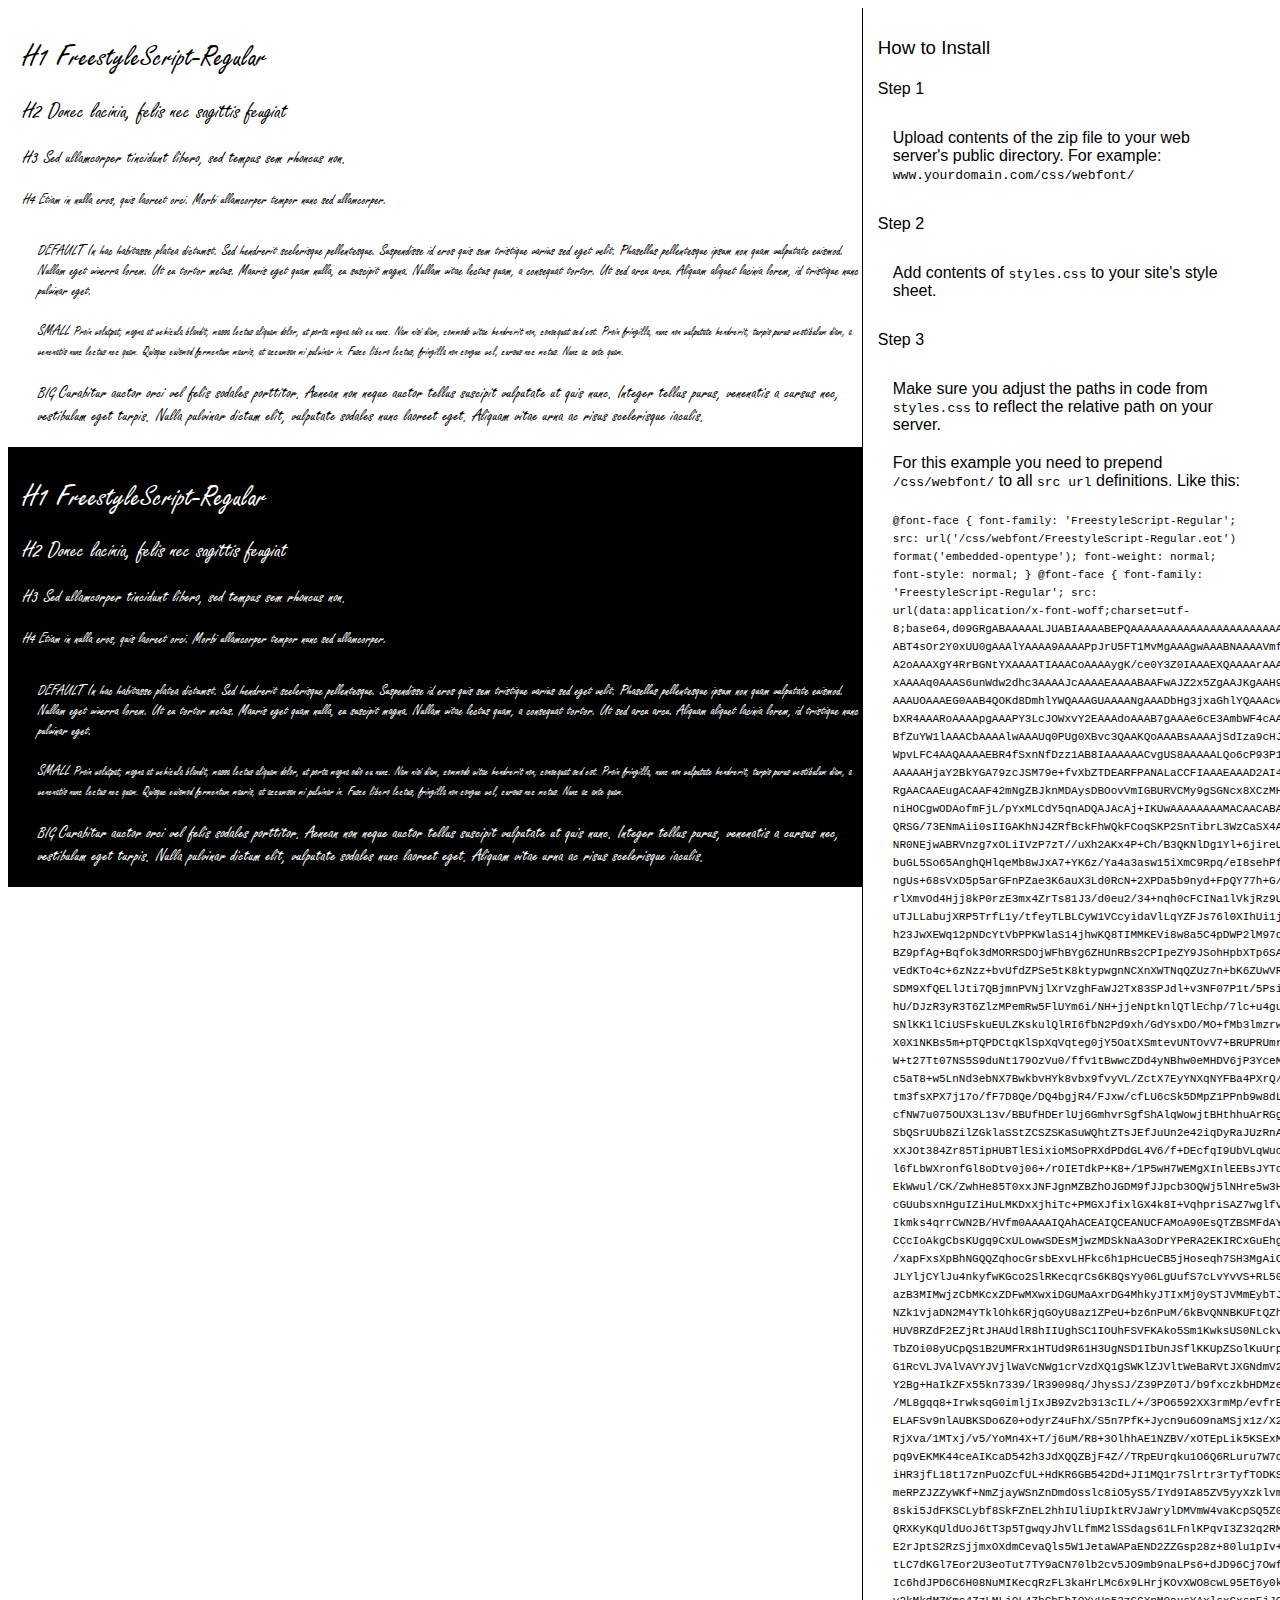
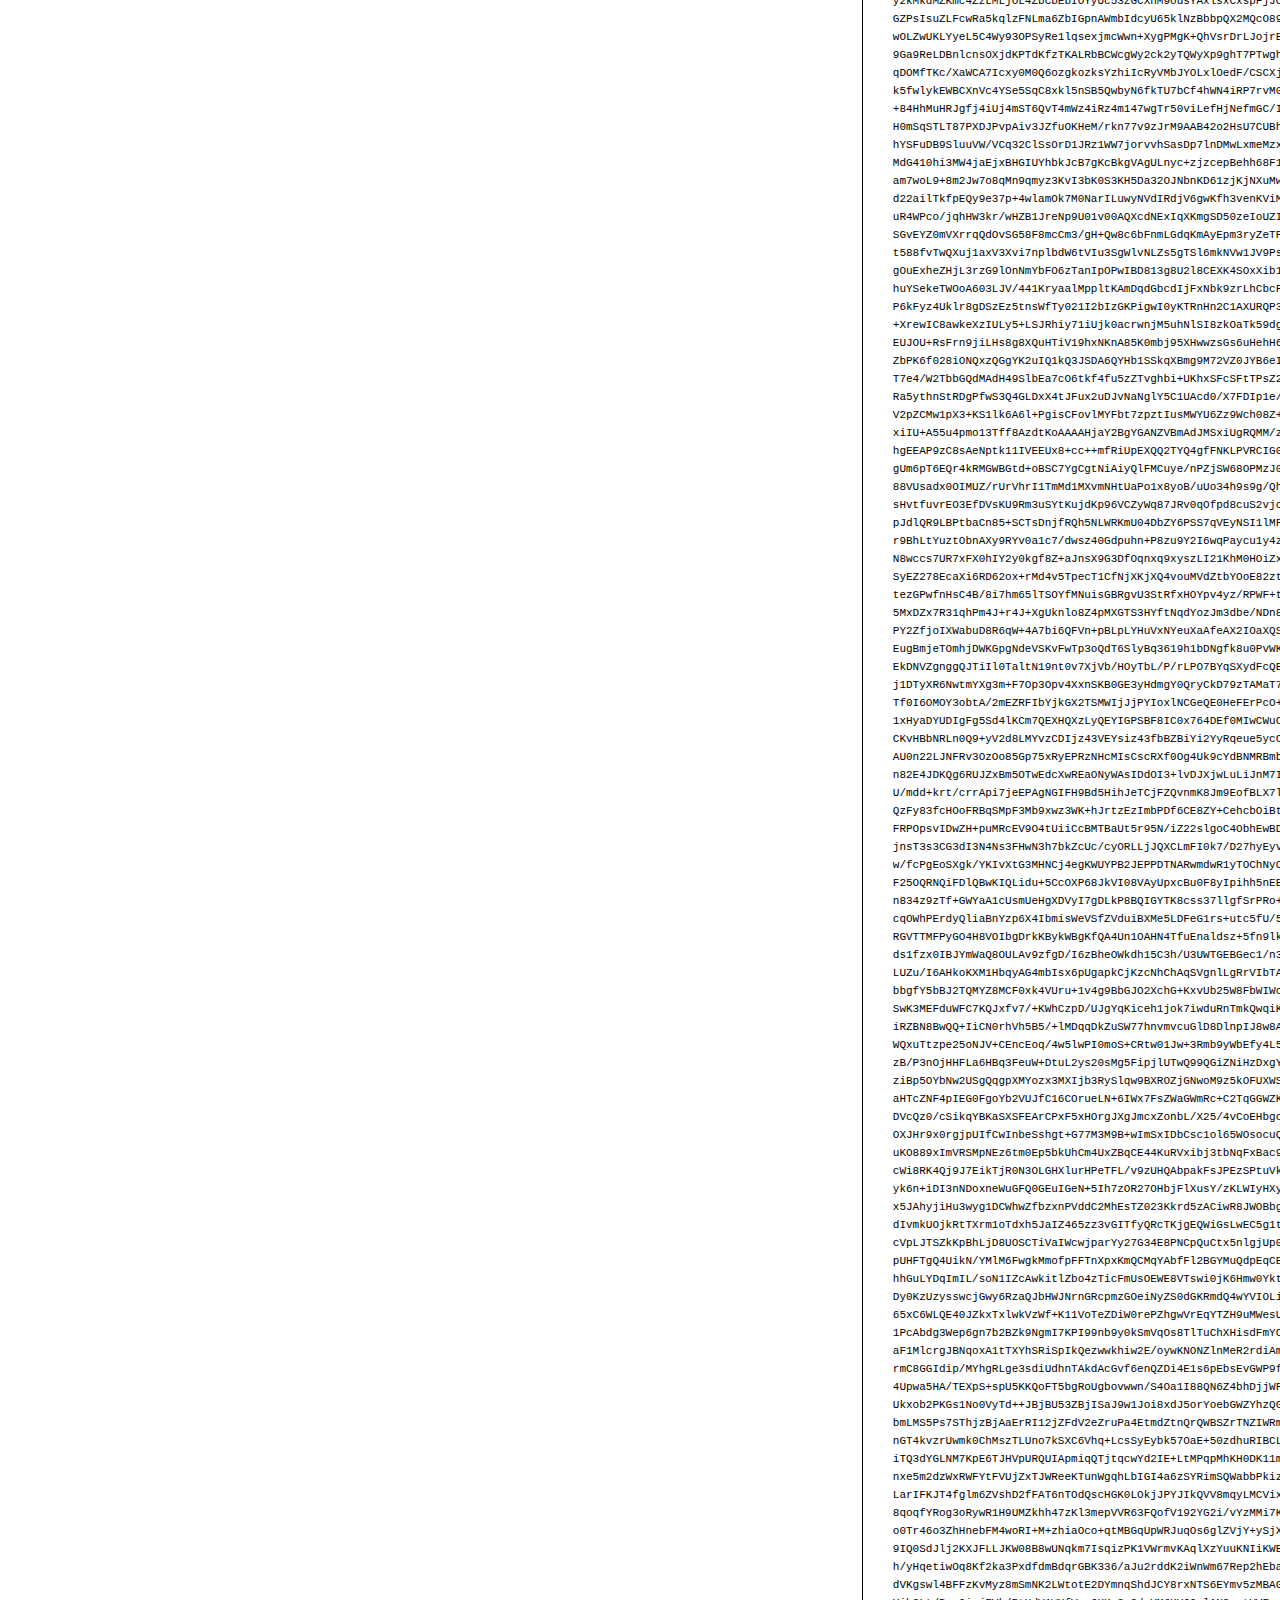
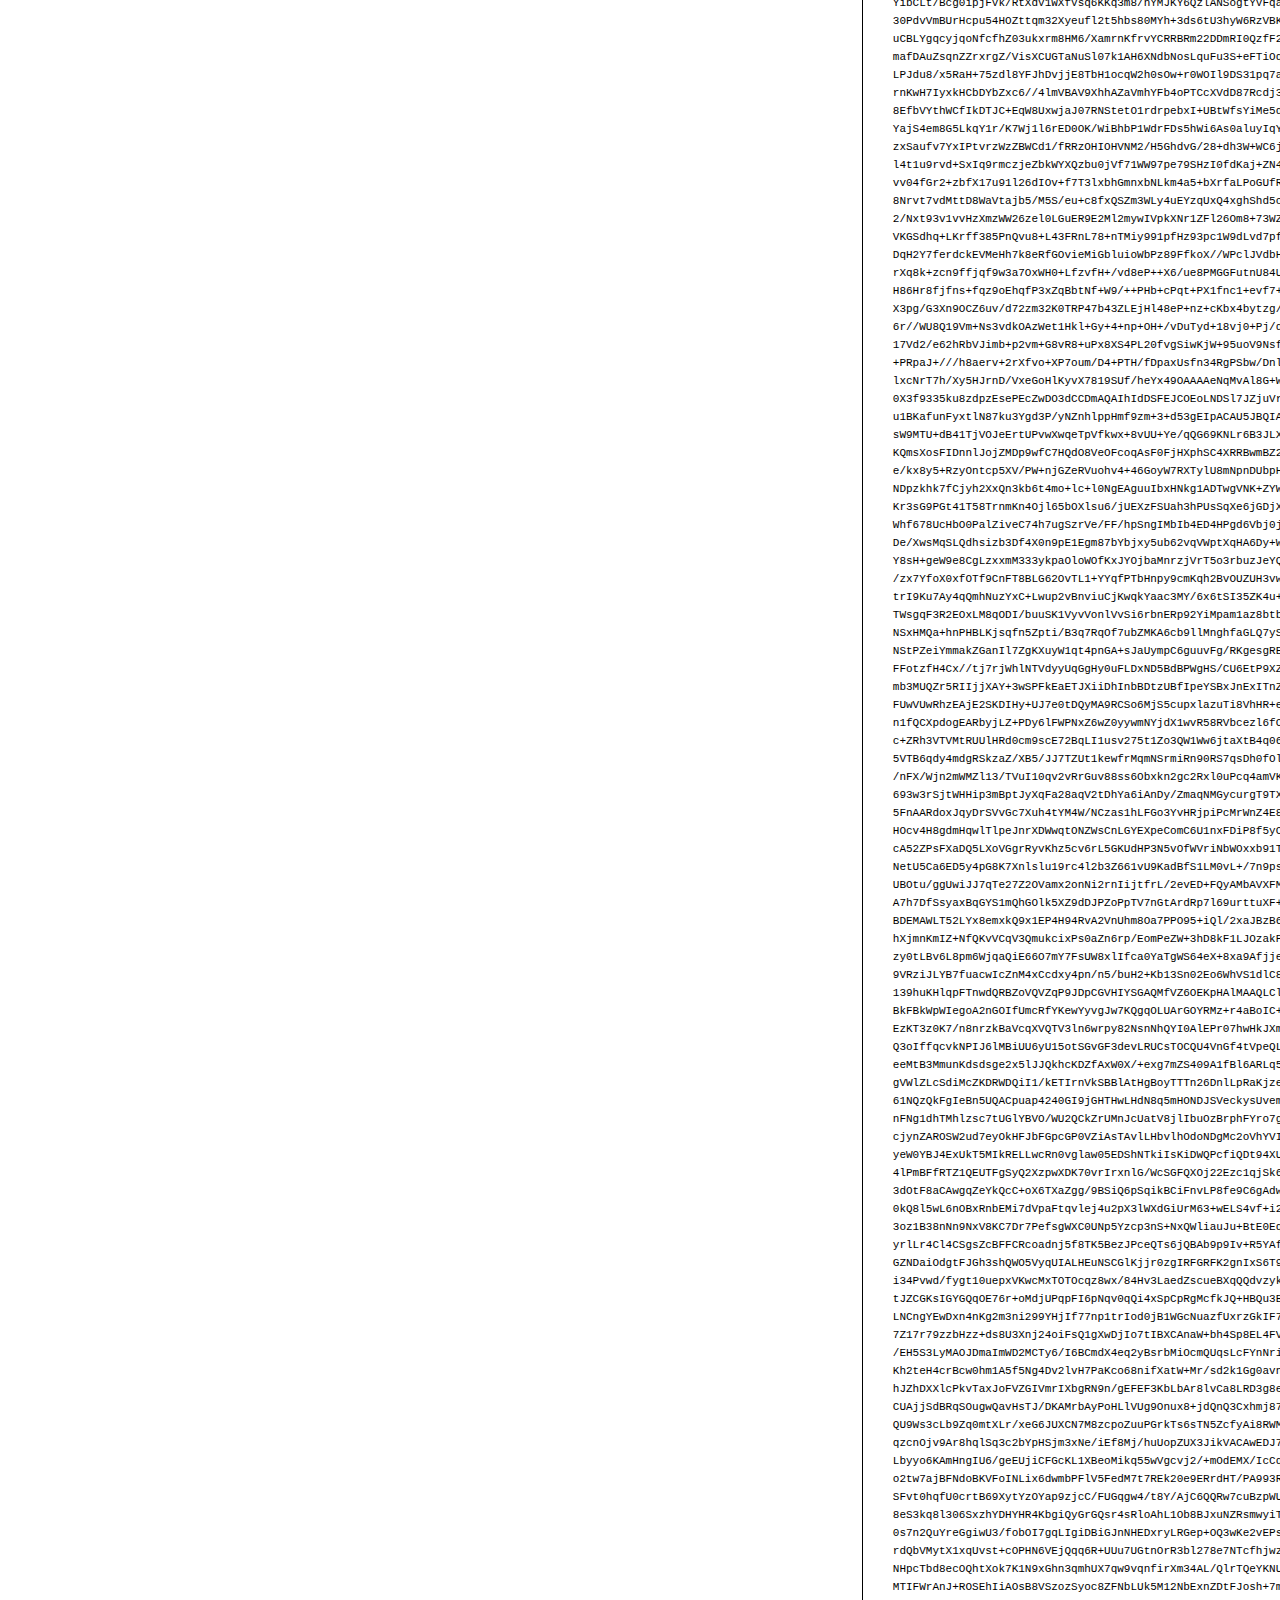
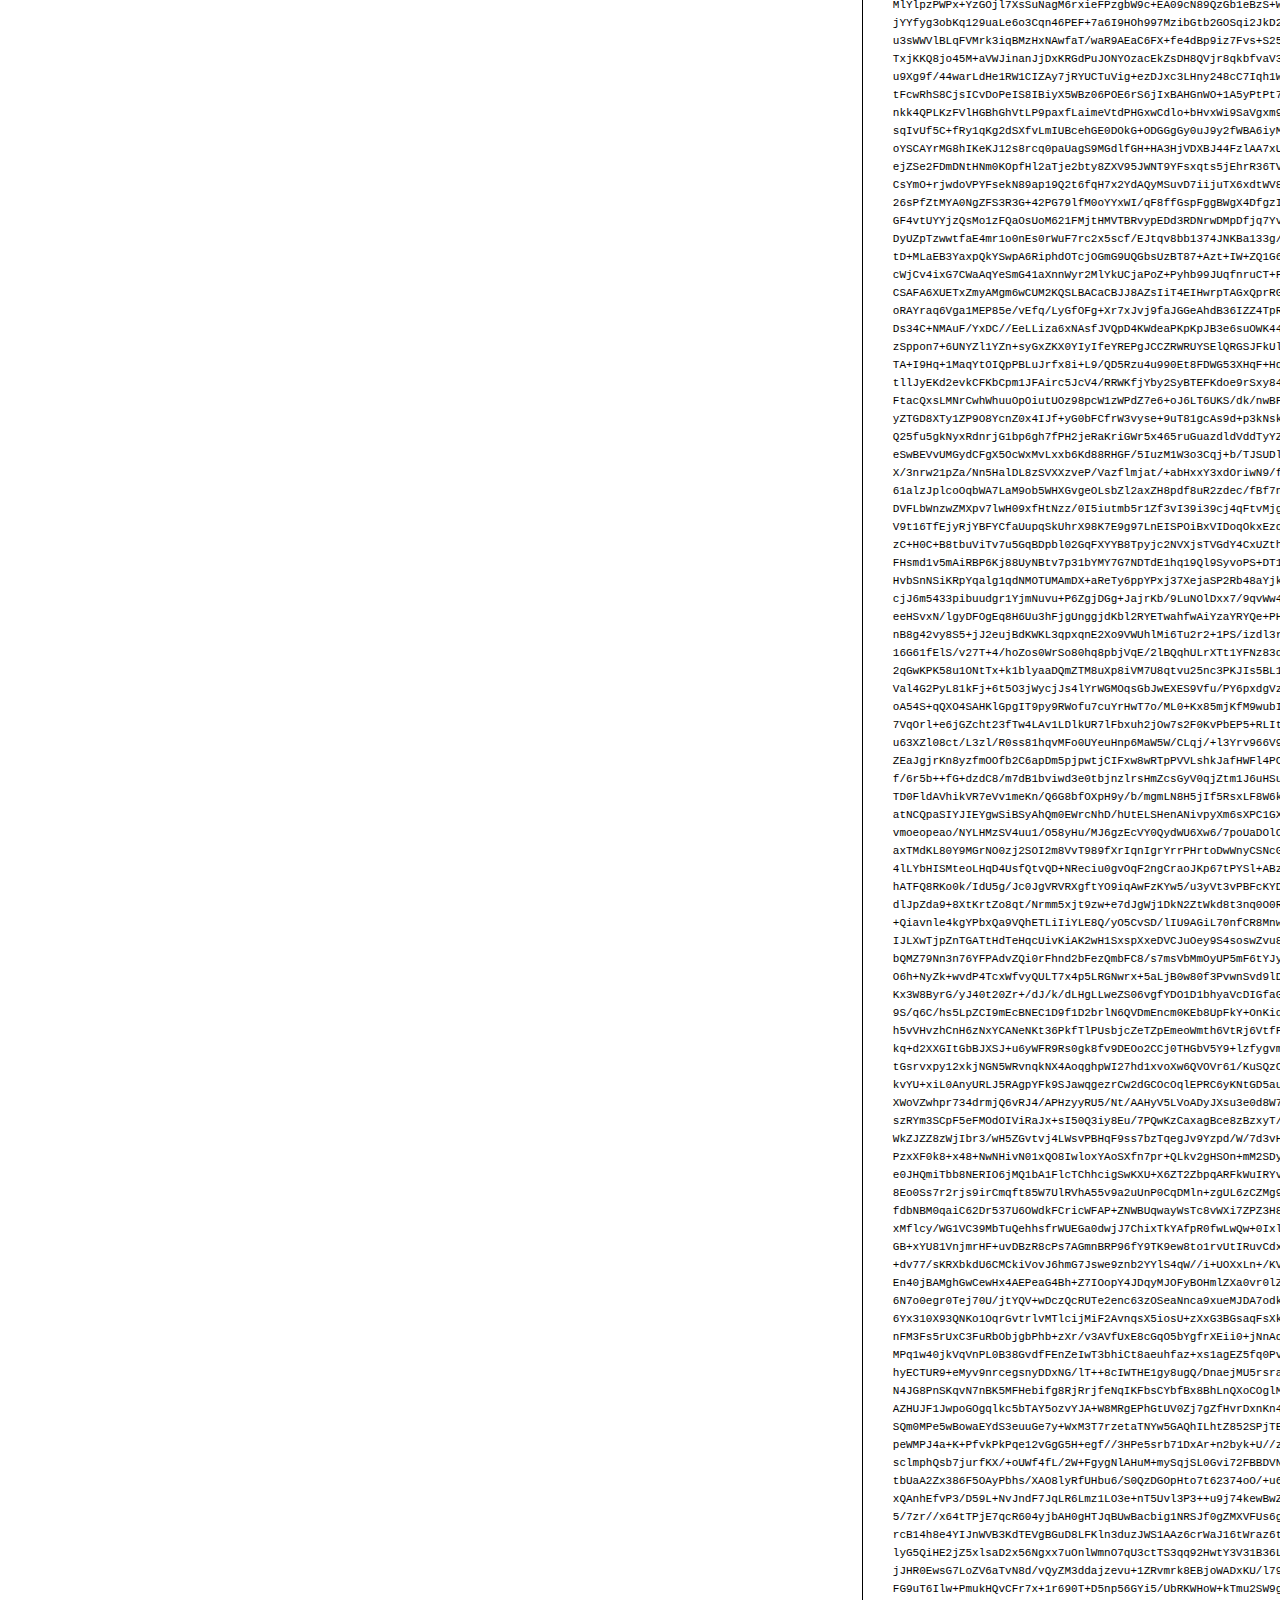
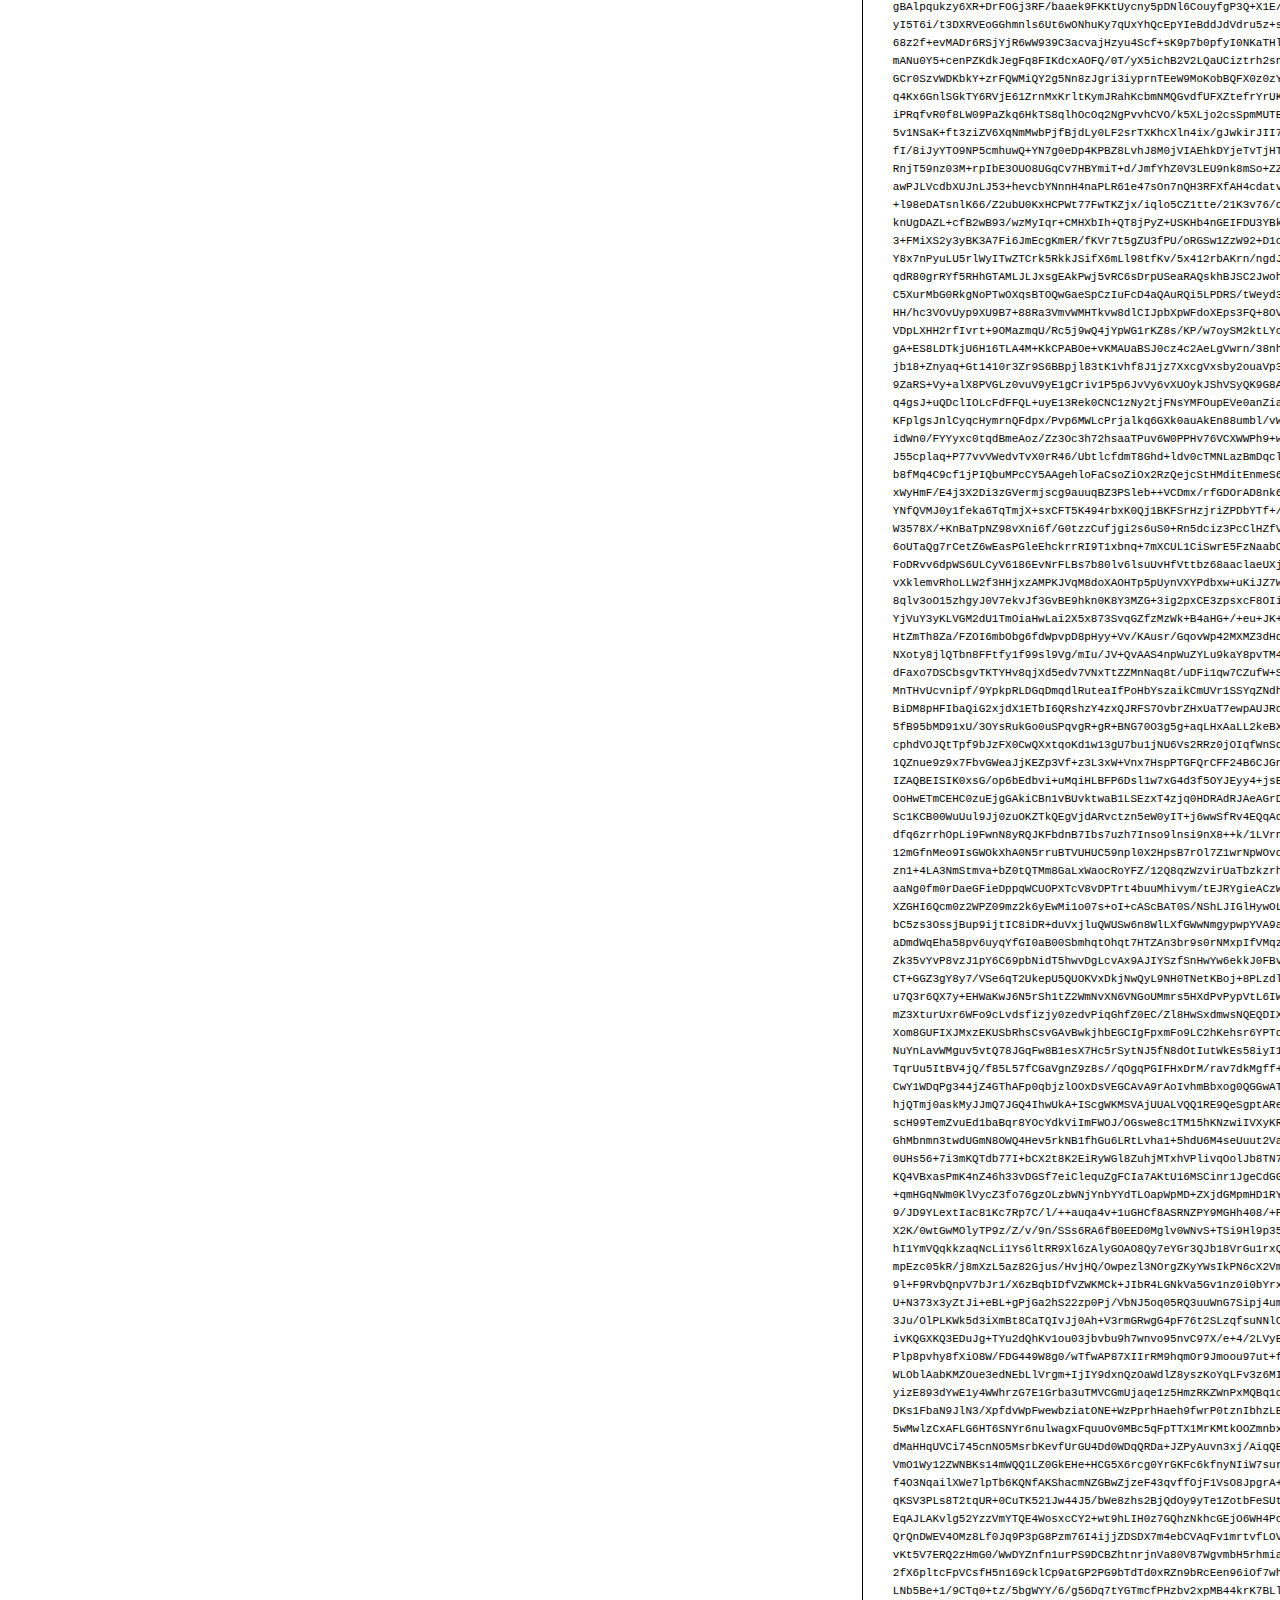
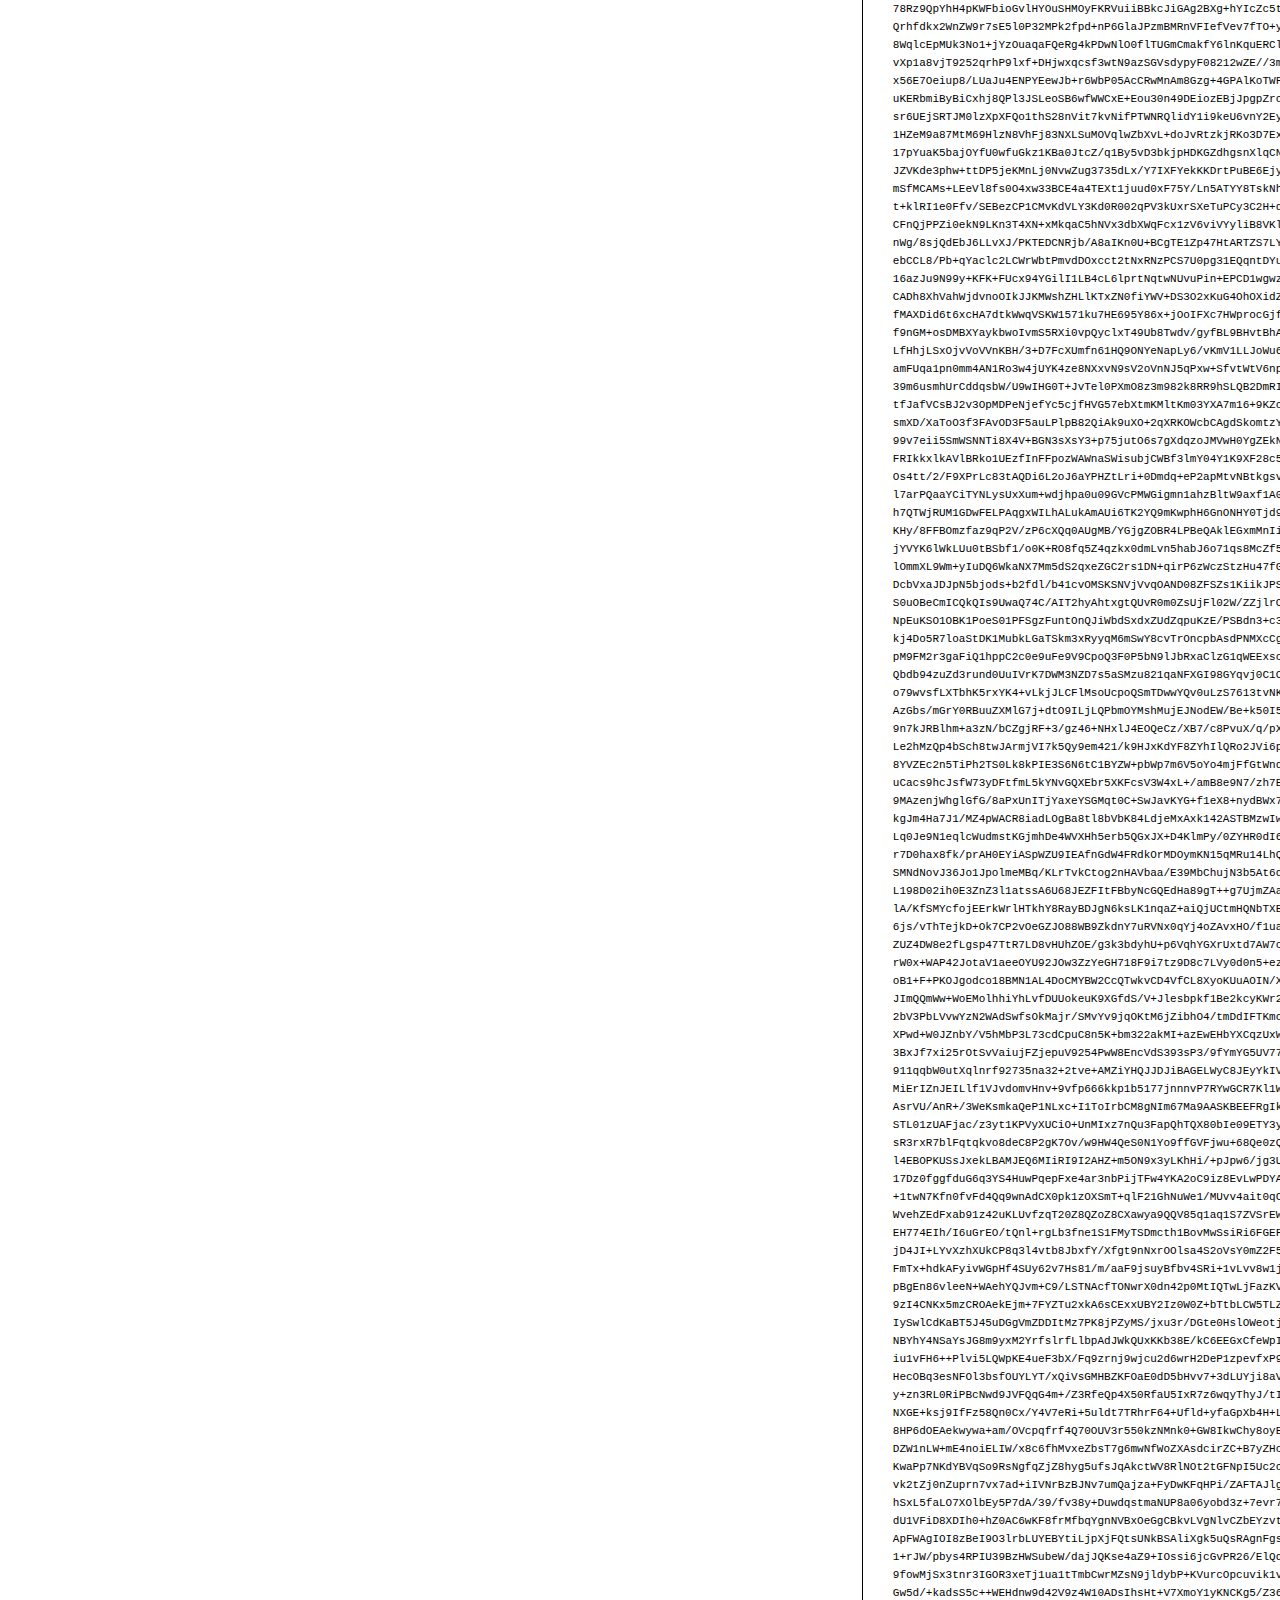
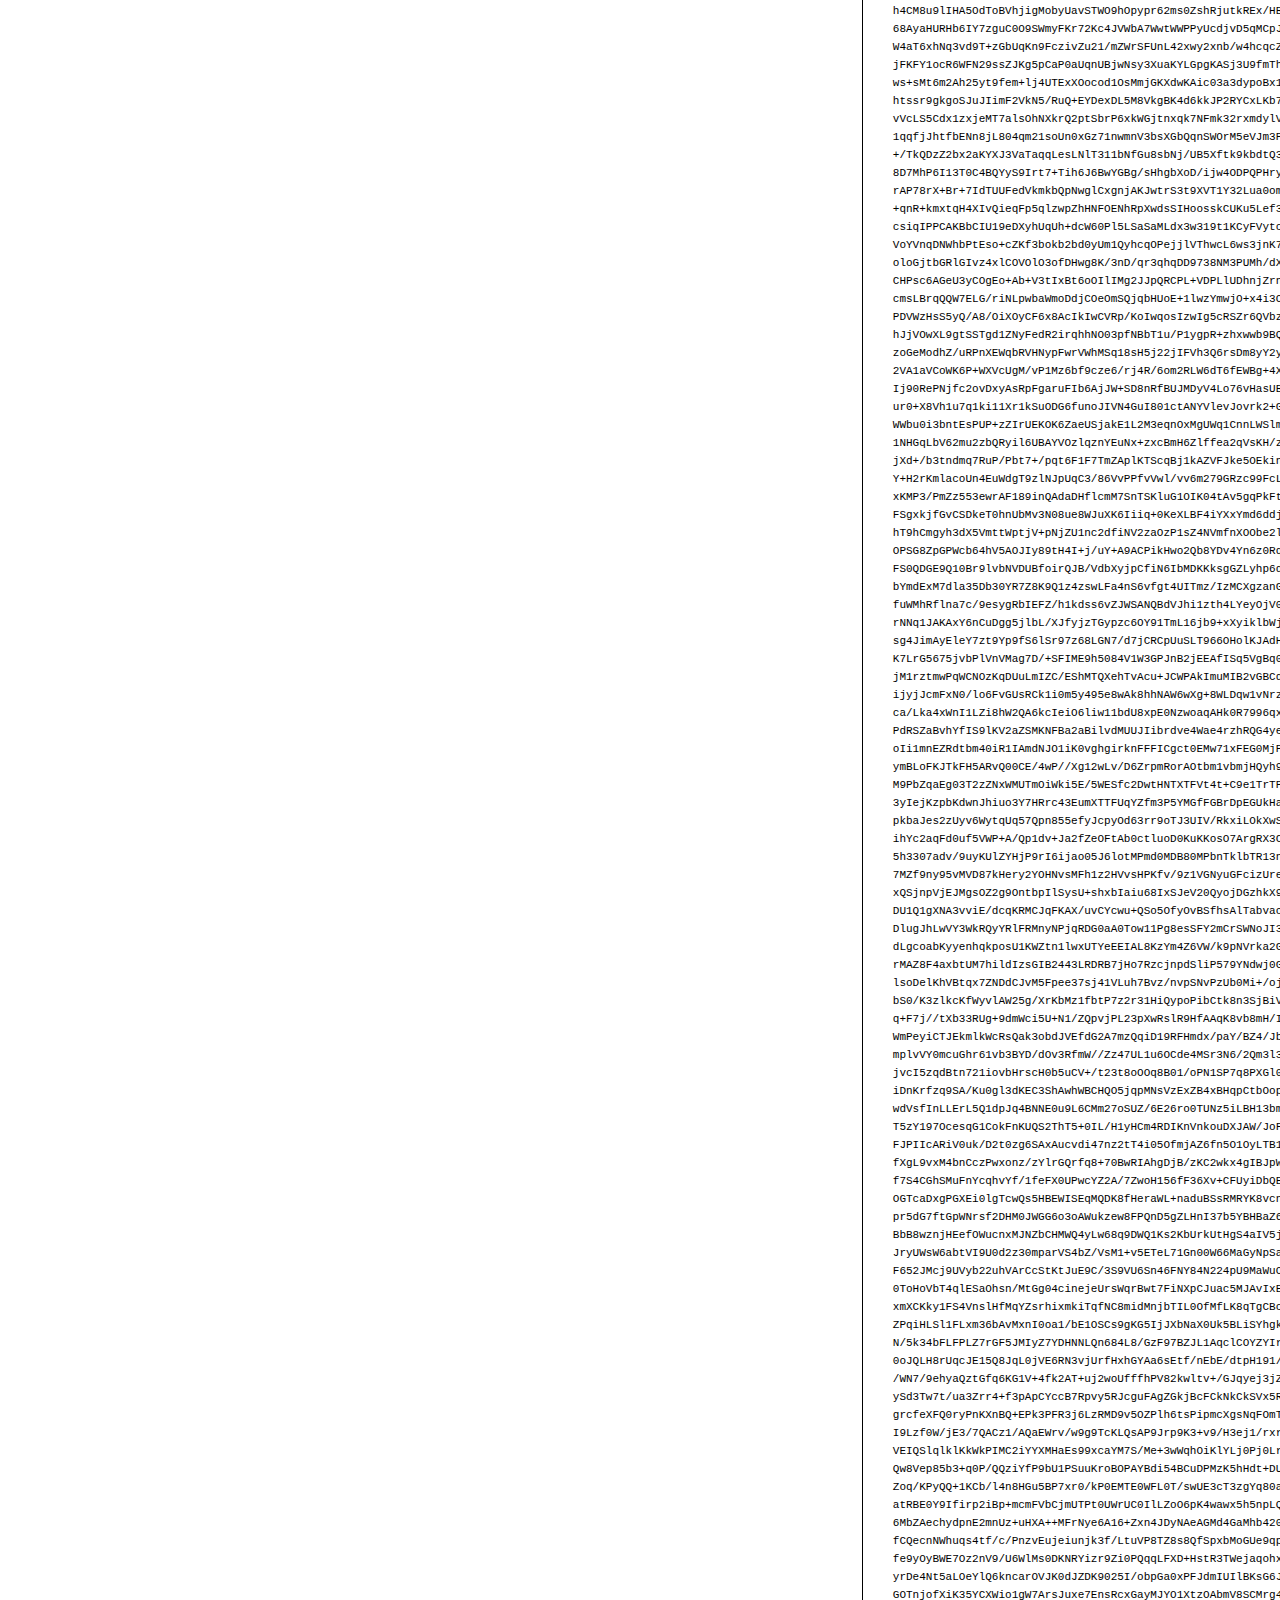
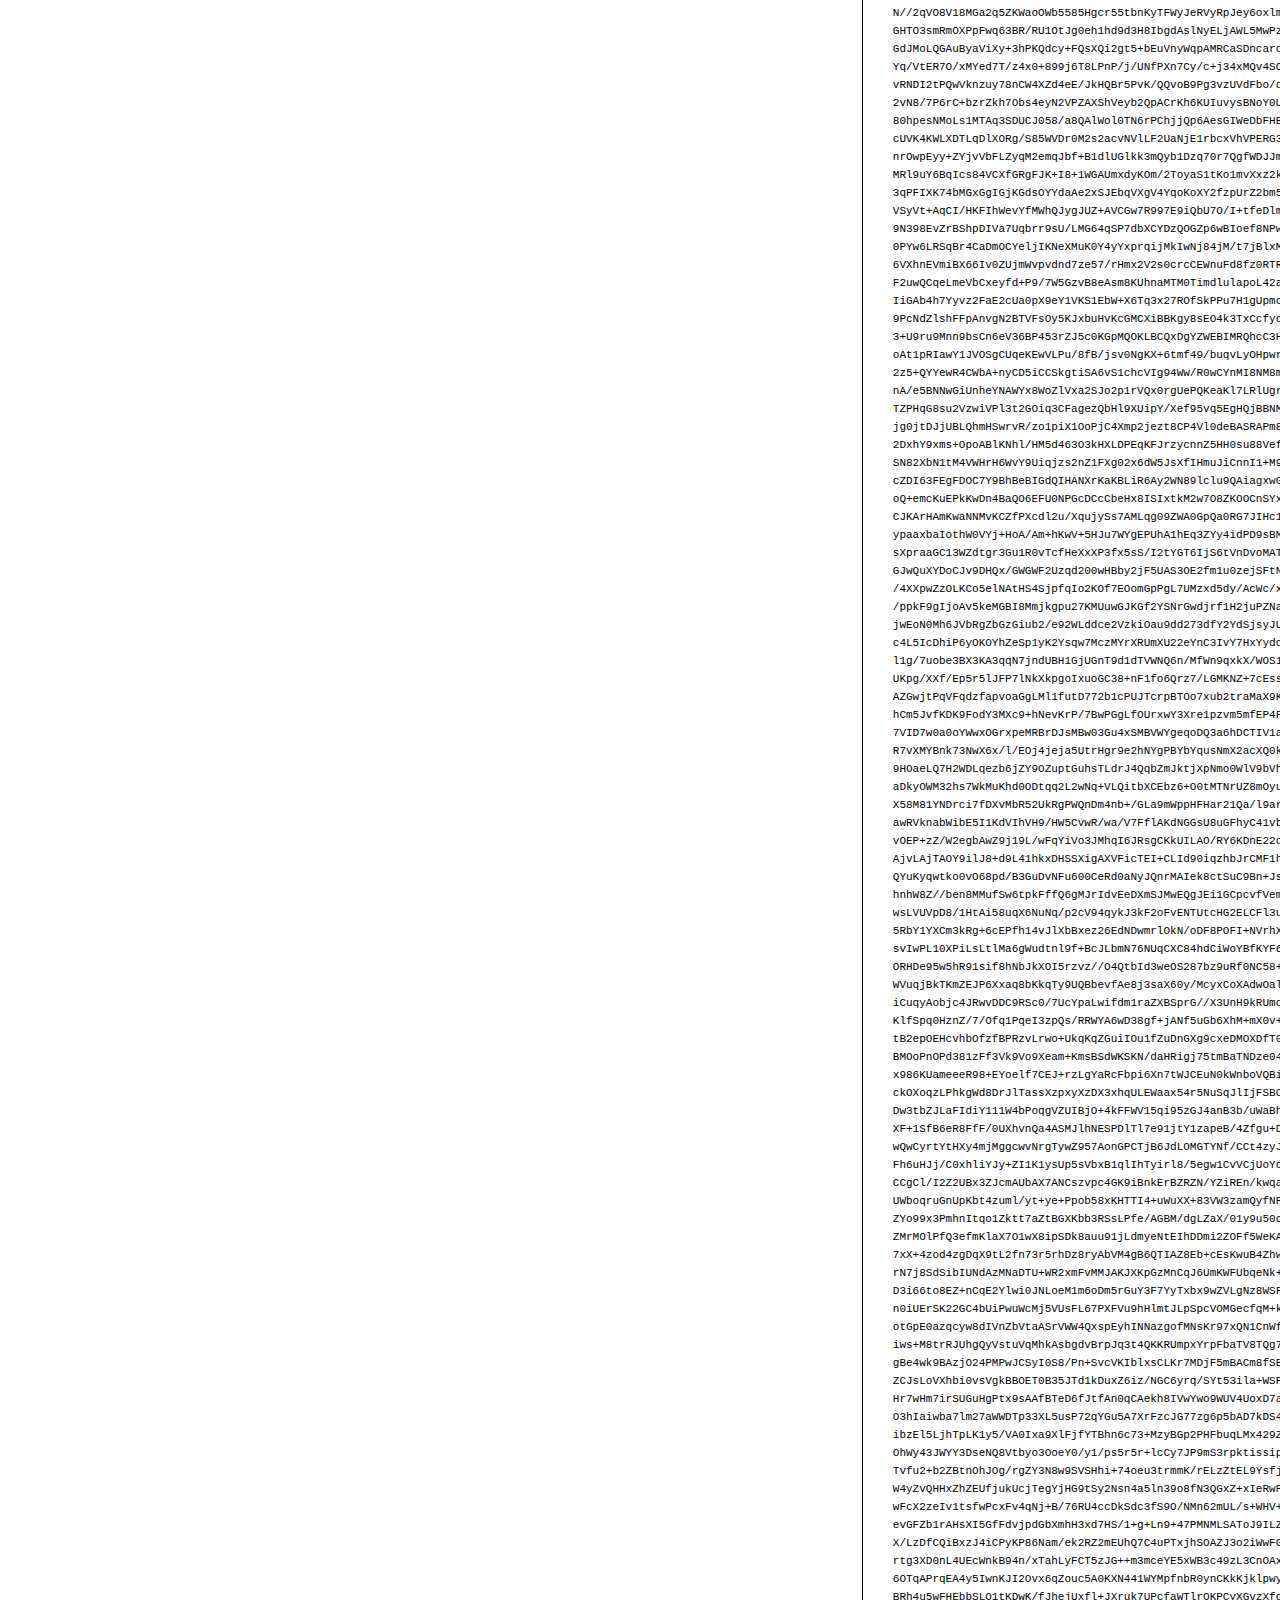
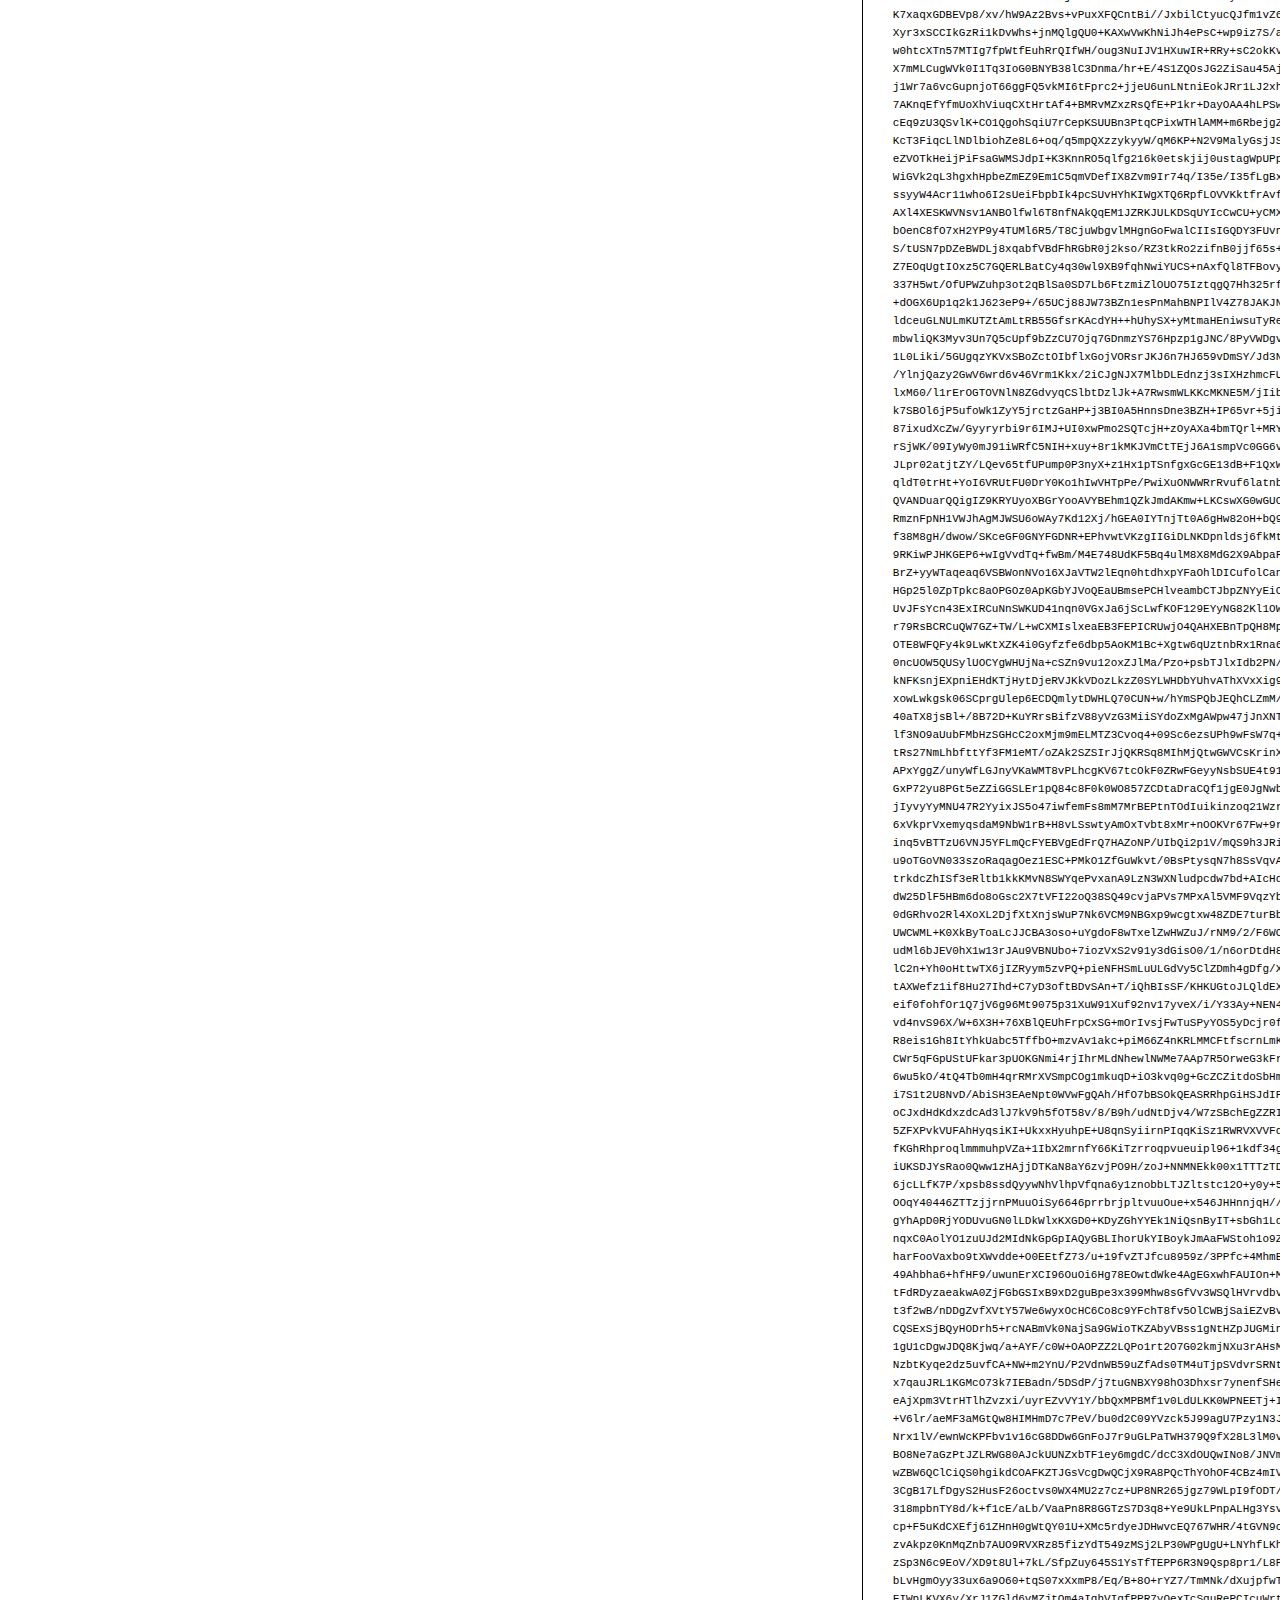
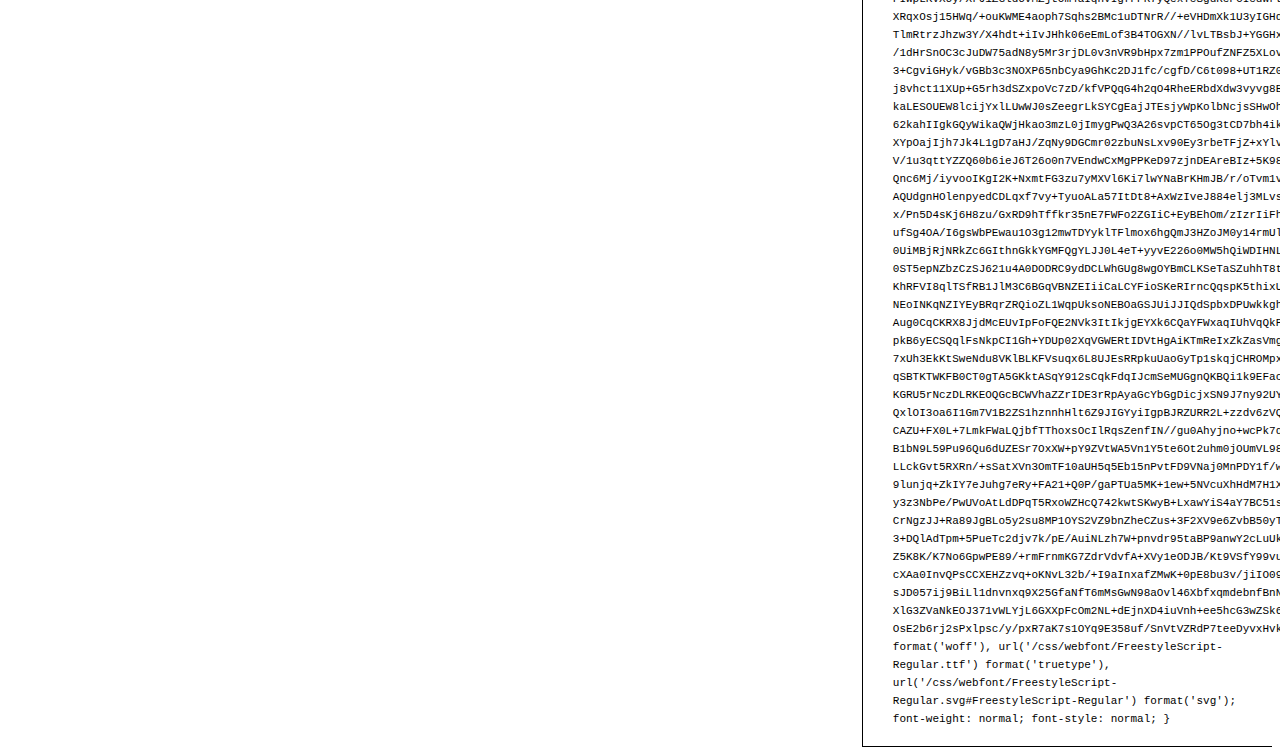
<file: project_yoga/fonts/FreestyleScript-Regular/preview.html>
<!DOCTYPE html>
<html>
<head>
<title>
FreestyleScript-Regular
 - Web font preview
</title>
<style type='text/css'>

@font-face {
  font-family: 'FreestyleScript-Regular';
  src: url('FreestyleScript-Regular.eot') format('embedded-opentype');
  font-weight: normal;
  font-style: normal;
}

@font-face {
  font-family: 'FreestyleScript-Regular';
  src:  url([data-uri]) format('woff'), url('FreestyleScript-Regular.ttf')  format('truetype'), url('FreestyleScript-Regular.svg#FreestyleScript-Regular') format('svg');
  font-weight: normal;
  font-style: normal;
}



body { font-family: 'FreestyleScript-Regular' !important; }
h1, h2, h3, h4 { font-weight: normal; }
.reg { color:black; background:white; }
.inverse { color:white; background:black; }
div { padding: 10px 15px; }
.right { background:white; width:30%; float: right; font-family: sans-serif; border: 1px solid black; border-width: 0 0 1px 1px;}
</style>
</head>
<body>
<div class='right'>
<h3>How to Install</h3>
<h4>Step 1</h4>
<div>
Upload contents of the zip file to your web server's public directory. For example:
<code>www.yourdomain.com/css/webfont/</code>
</div>
<h4>Step 2</h4>
<div>
Add contents of
<code>styles.css</code>
to your site's style sheet.
</div>
<h4>Step 3</h4>
<div>
Make sure you adjust the paths in code from
<code>styles.css</code>
to reflect the relative path on your server.
</div>
<div>
For this example you need to prepend
<code>/css/webfont/</code>
to all
<code>src url</code>
definitions. Like this:
</div>
<div>
<code style='font-size:11px;'>@font-face {
  font-family: 'FreestyleScript-Regular';
  src: url('/css/webfont/FreestyleScript-Regular.eot') format('embedded-opentype');
  font-weight: normal;
  font-style: normal;
}

@font-face {
  font-family: 'FreestyleScript-Regular';
  src:  url([data-uri]) format('woff'), url('/css/webfont/FreestyleScript-Regular.ttf')  format('truetype'), url('/css/webfont/FreestyleScript-Regular.svg#FreestyleScript-Regular') format('svg');
  font-weight: normal;
  font-style: normal;
}</code>
</div>
</div>
<div class='reg'>
<h1>
H1
FreestyleScript-Regular
</h1>
<h2>
H2
Donec lacinia, felis nec sagittis feugiat
</h2>
<h3>
H3
Sed ullamcorper tincidunt libero, sed tempus sem rhoncus non.
</h3>
<h4>
H4
Etiam in nulla eros, quis laoreet orci. Morbi ullamcorper tempor nunc sed ullamcorper.
</h4>
<div>
DEFAULT
In hac habitasse platea dictumst. Sed hendrerit scelerisque pellentesque. Suspendisse id eros quis sem tristique varius sed eget velit. Phasellus pellentesque ipsum non quam vulputate euismod. Nullam eget viverra lorem. Ut eu tortor metus. Mauris eget quam nulla, eu suscipit magna. Nullam vitae lectus quam, a consequat tortor. Ut sed arcu arcu. Aliquam aliquet lacinia lorem, id tristique nunc pulvinar eget.
</div>
<div>
SMALL
<small>
Proin volutpat, magna at vehicula blandit, massa lectus aliquam dolor, ut porta magna odio eu nunc. Nam nisi diam, commodo vitae hendrerit non, consequat sed est. Proin fringilla, nunc non vulputate hendrerit, turpis purus vestibulum diam, a venenatis nunc lectus nec quam. Quisque euismod fermentum mauris, at accumsan mi pulvinar in. Fusce libero lectus, fringilla non congue vel, cursus nec metus. Nunc ac ante quam.
</small>
</div>
<div>
BIG
<big>
Curabitur auctor orci vel felis sodales porttitor. Aenean non neque auctor tellus suscipit vulputate ut quis nunc. Integer tellus purus, venenatis a cursus nec, vestibulum eget turpis. Nulla pulvinar dictum elit, vulputate sodales nunc laoreet eget. Aliquam vitae urna ac risus scelerisque iaculis.
</big>
</div>

</div>
<div class='inverse'>
<h1>
H1
FreestyleScript-Regular
</h1>
<h2>
H2
Donec lacinia, felis nec sagittis feugiat
</h2>
<h3>
H3
Sed ullamcorper tincidunt libero, sed tempus sem rhoncus non.
</h3>
<h4>
H4
Etiam in nulla eros, quis laoreet orci. Morbi ullamcorper tempor nunc sed ullamcorper.
</h4>
<div>
DEFAULT
In hac habitasse platea dictumst. Sed hendrerit scelerisque pellentesque. Suspendisse id eros quis sem tristique varius sed eget velit. Phasellus pellentesque ipsum non quam vulputate euismod. Nullam eget viverra lorem. Ut eu tortor metus. Mauris eget quam nulla, eu suscipit magna. Nullam vitae lectus quam, a consequat tortor. Ut sed arcu arcu. Aliquam aliquet lacinia lorem, id tristique nunc pulvinar eget.
</div>
<div>
SMALL
<small>
Proin volutpat, magna at vehicula blandit, massa lectus aliquam dolor, ut porta magna odio eu nunc. Nam nisi diam, commodo vitae hendrerit non, consequat sed est. Proin fringilla, nunc non vulputate hendrerit, turpis purus vestibulum diam, a venenatis nunc lectus nec quam. Quisque euismod fermentum mauris, at accumsan mi pulvinar in. Fusce libero lectus, fringilla non congue vel, cursus nec metus. Nunc ac ante quam.
</small>
</div>
<div>
BIG
<big>
Curabitur auctor orci vel felis sodales porttitor. Aenean non neque auctor tellus suscipit vulputate ut quis nunc. Integer tellus purus, venenatis a cursus nec, vestibulum eget turpis. Nulla pulvinar dictum elit, vulputate sodales nunc laoreet eget. Aliquam vitae urna ac risus scelerisque iaculis.
</big>
</div>

</div>
</body>
</html>
</file>
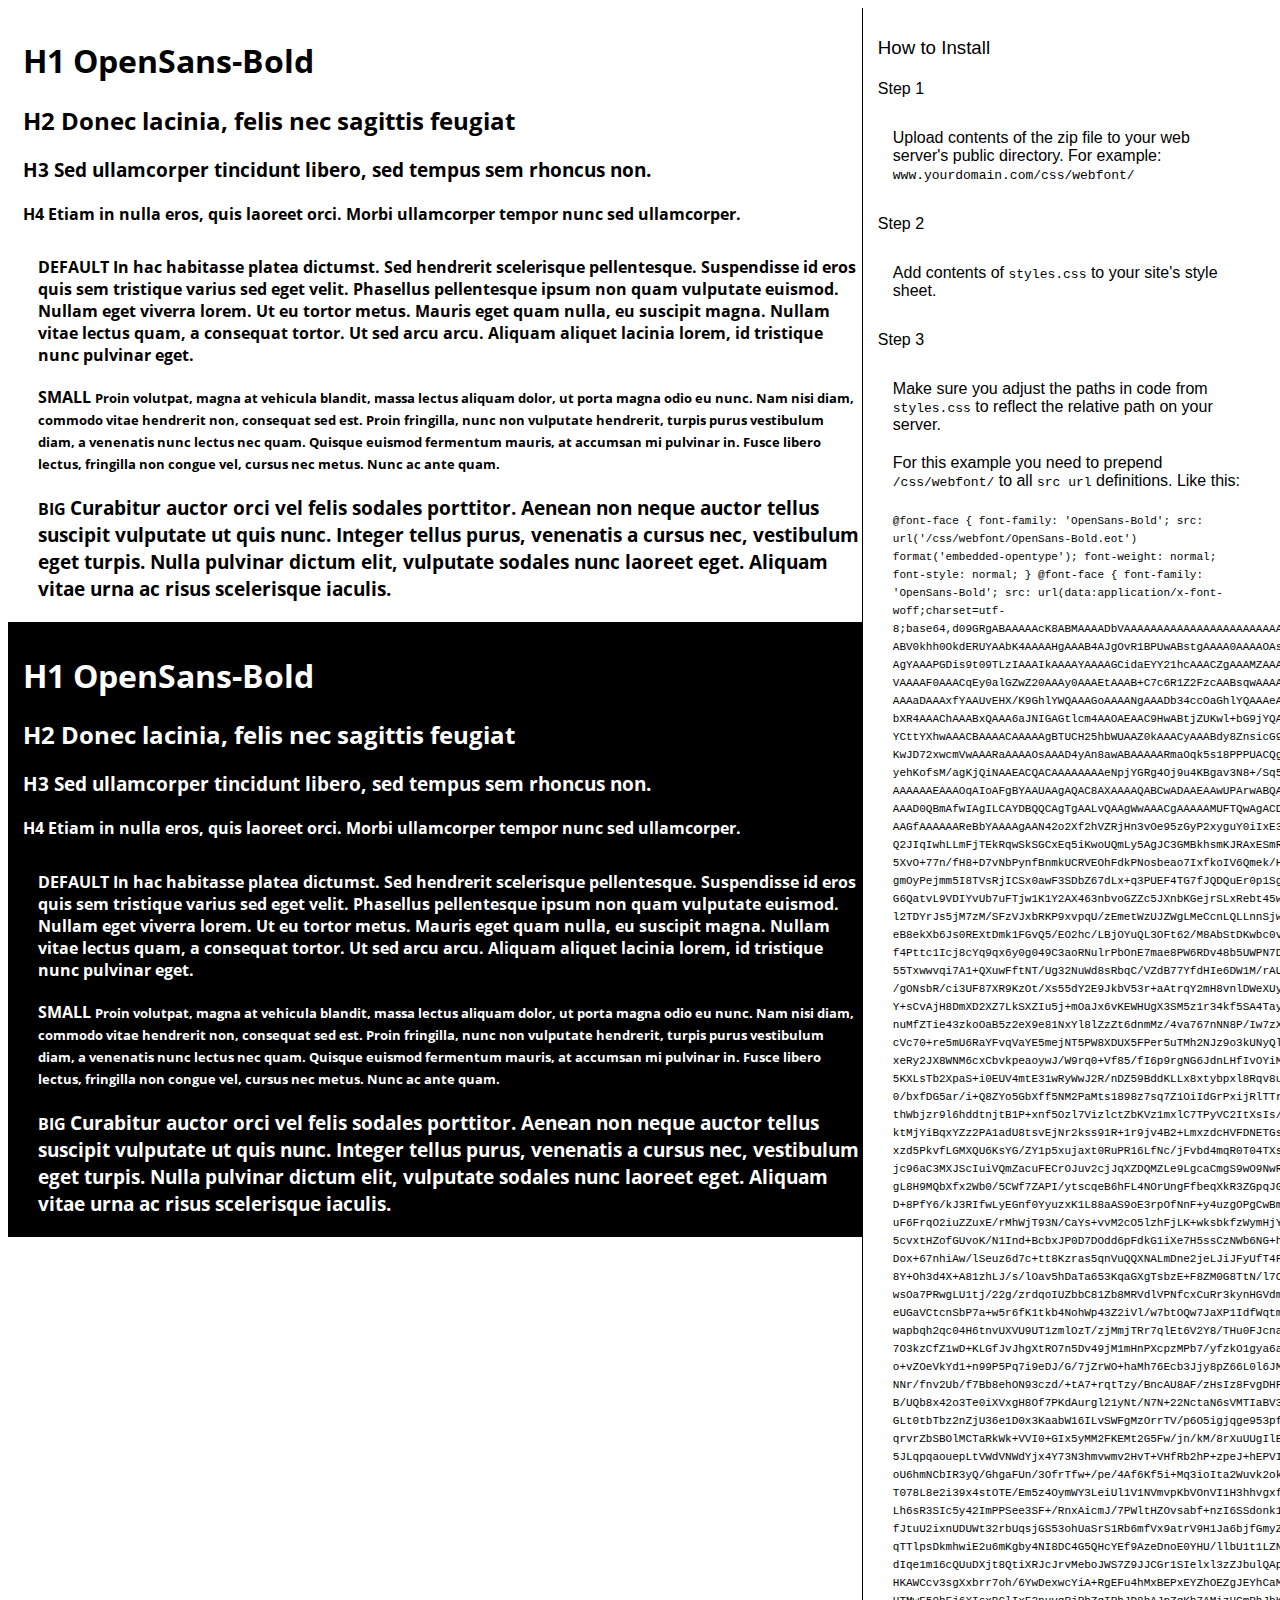
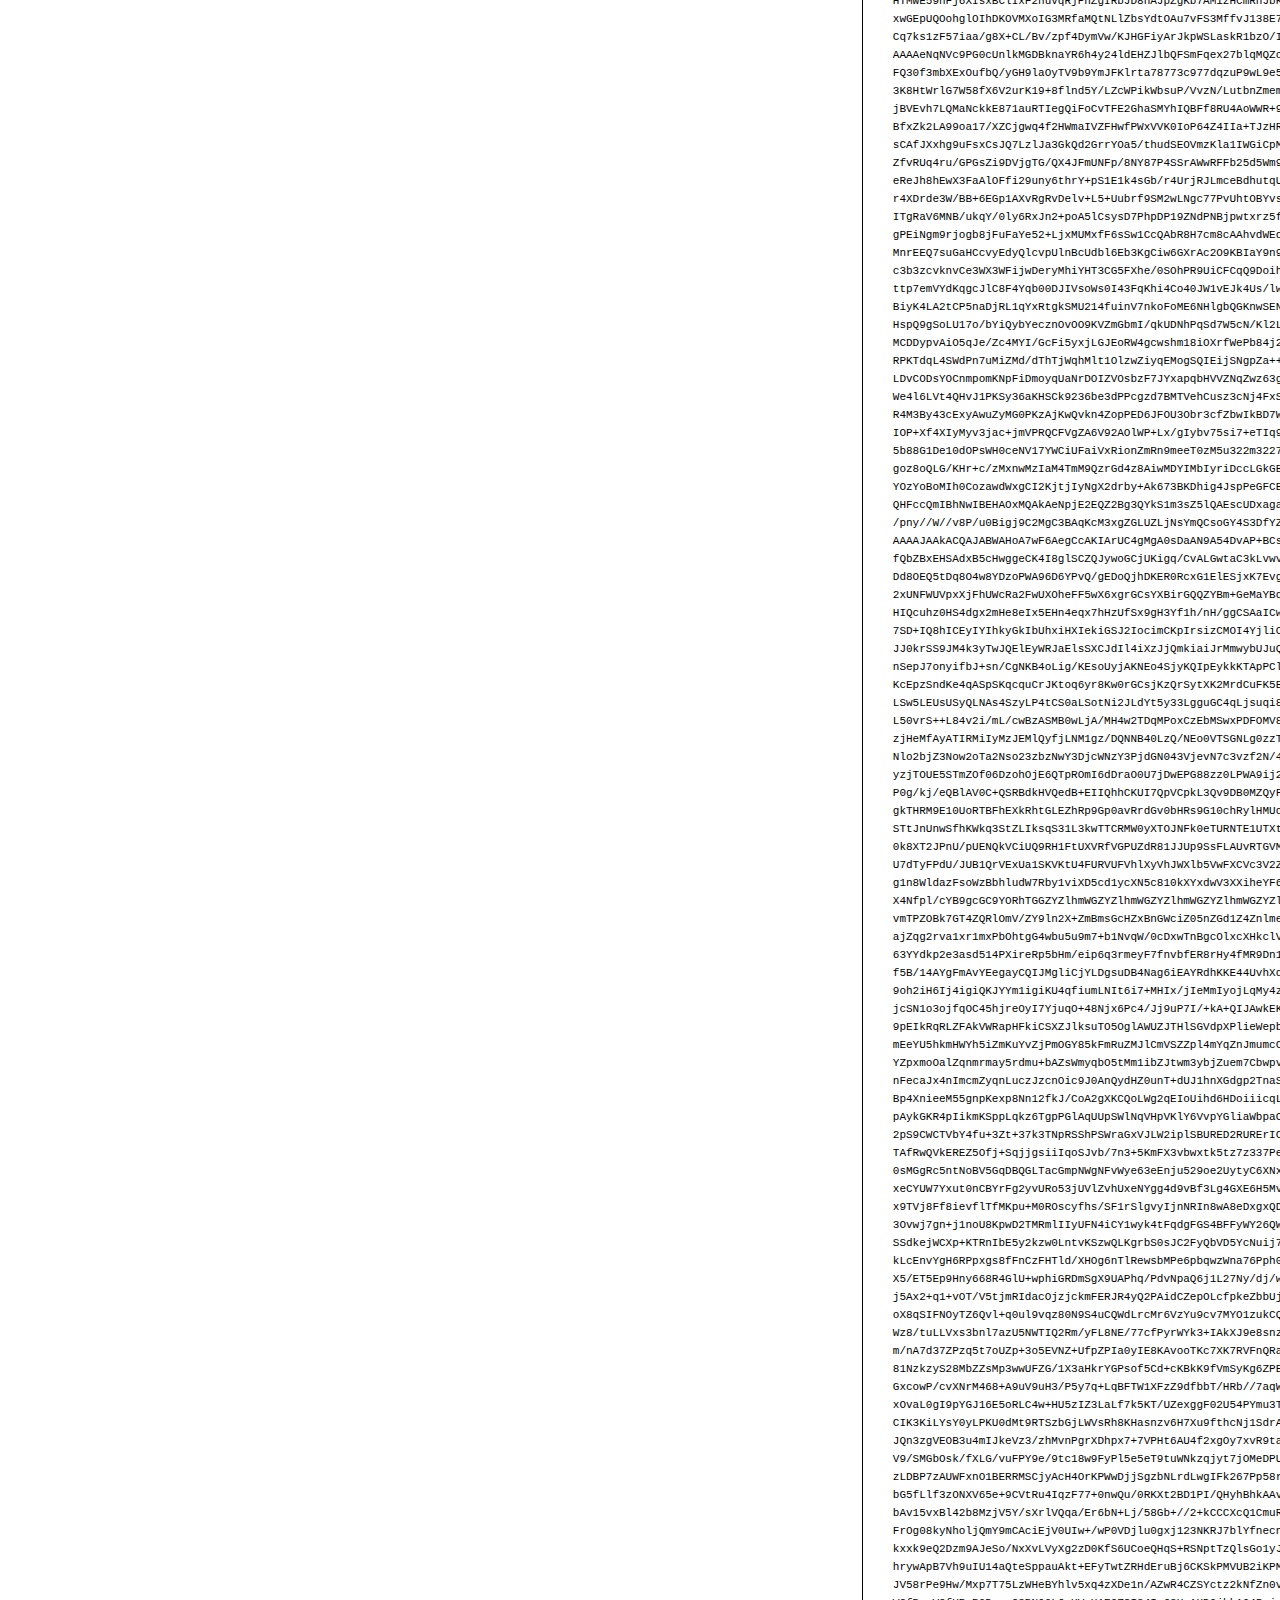
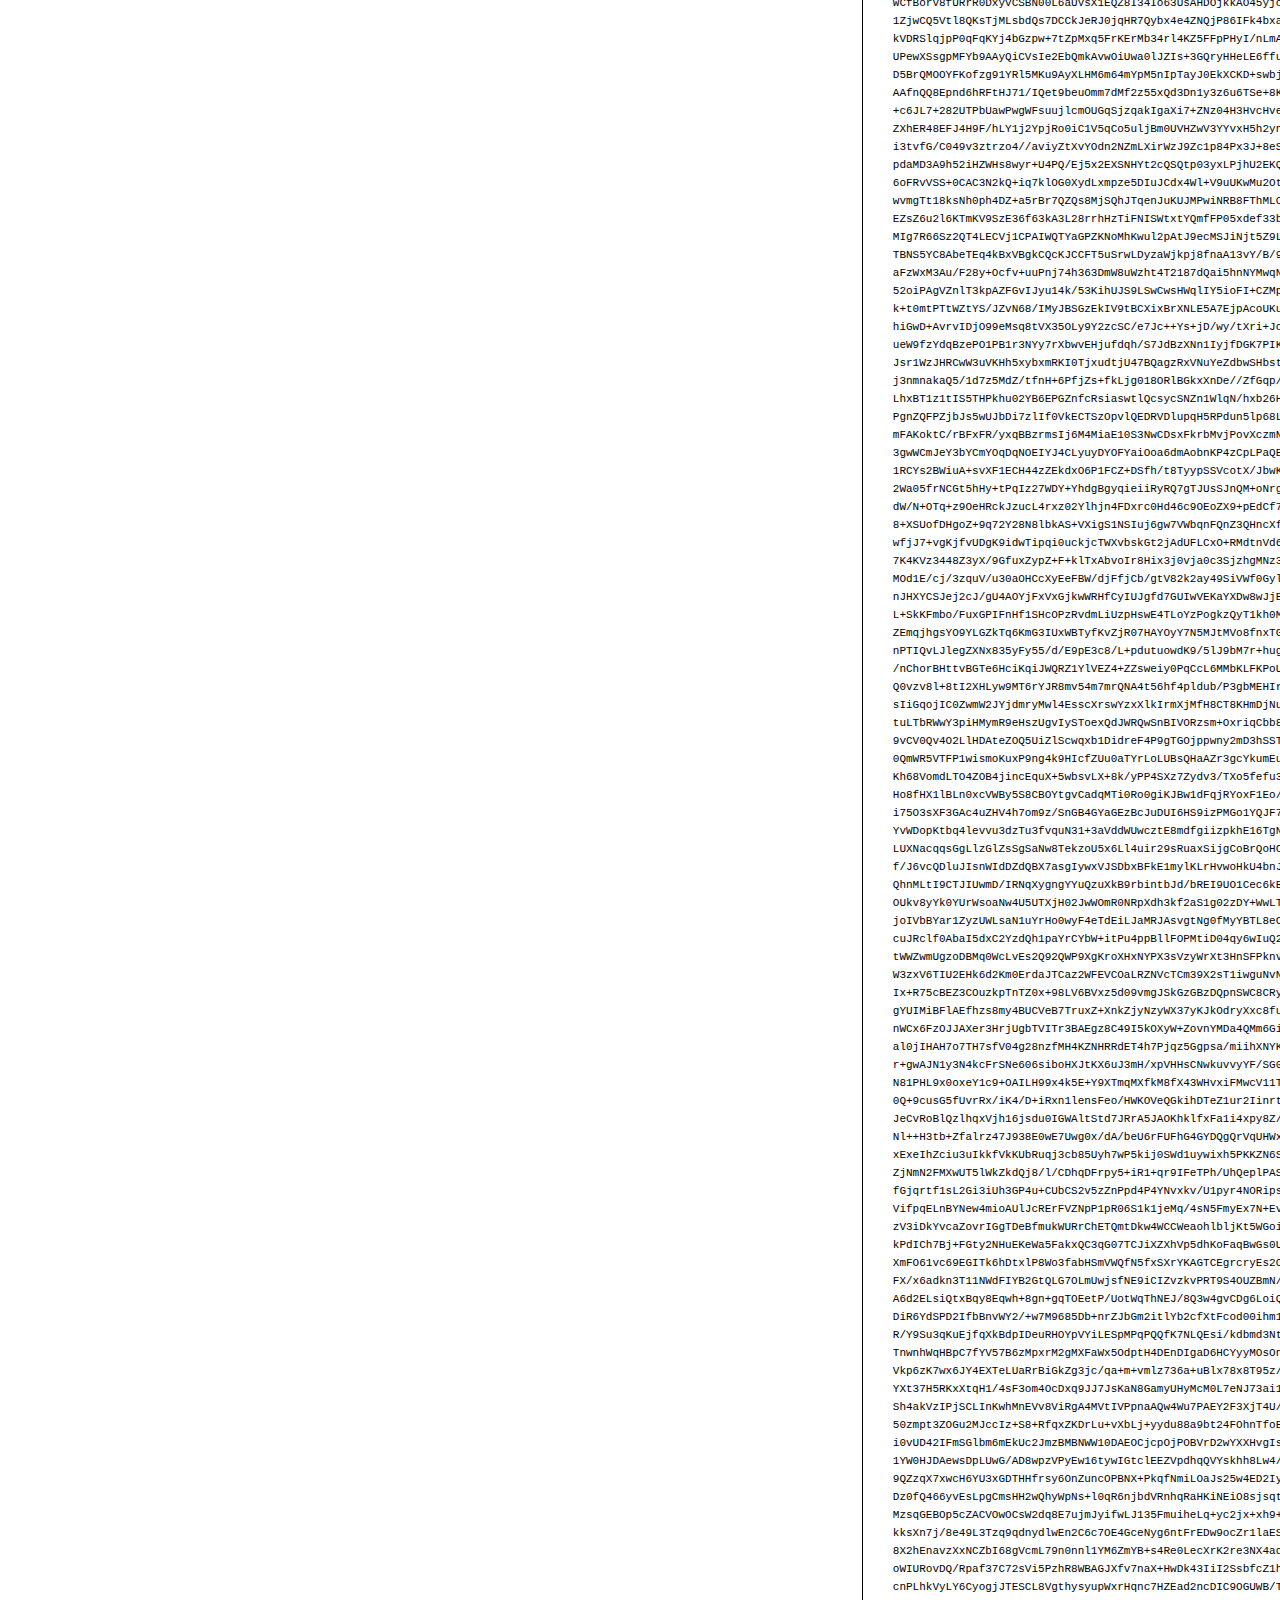
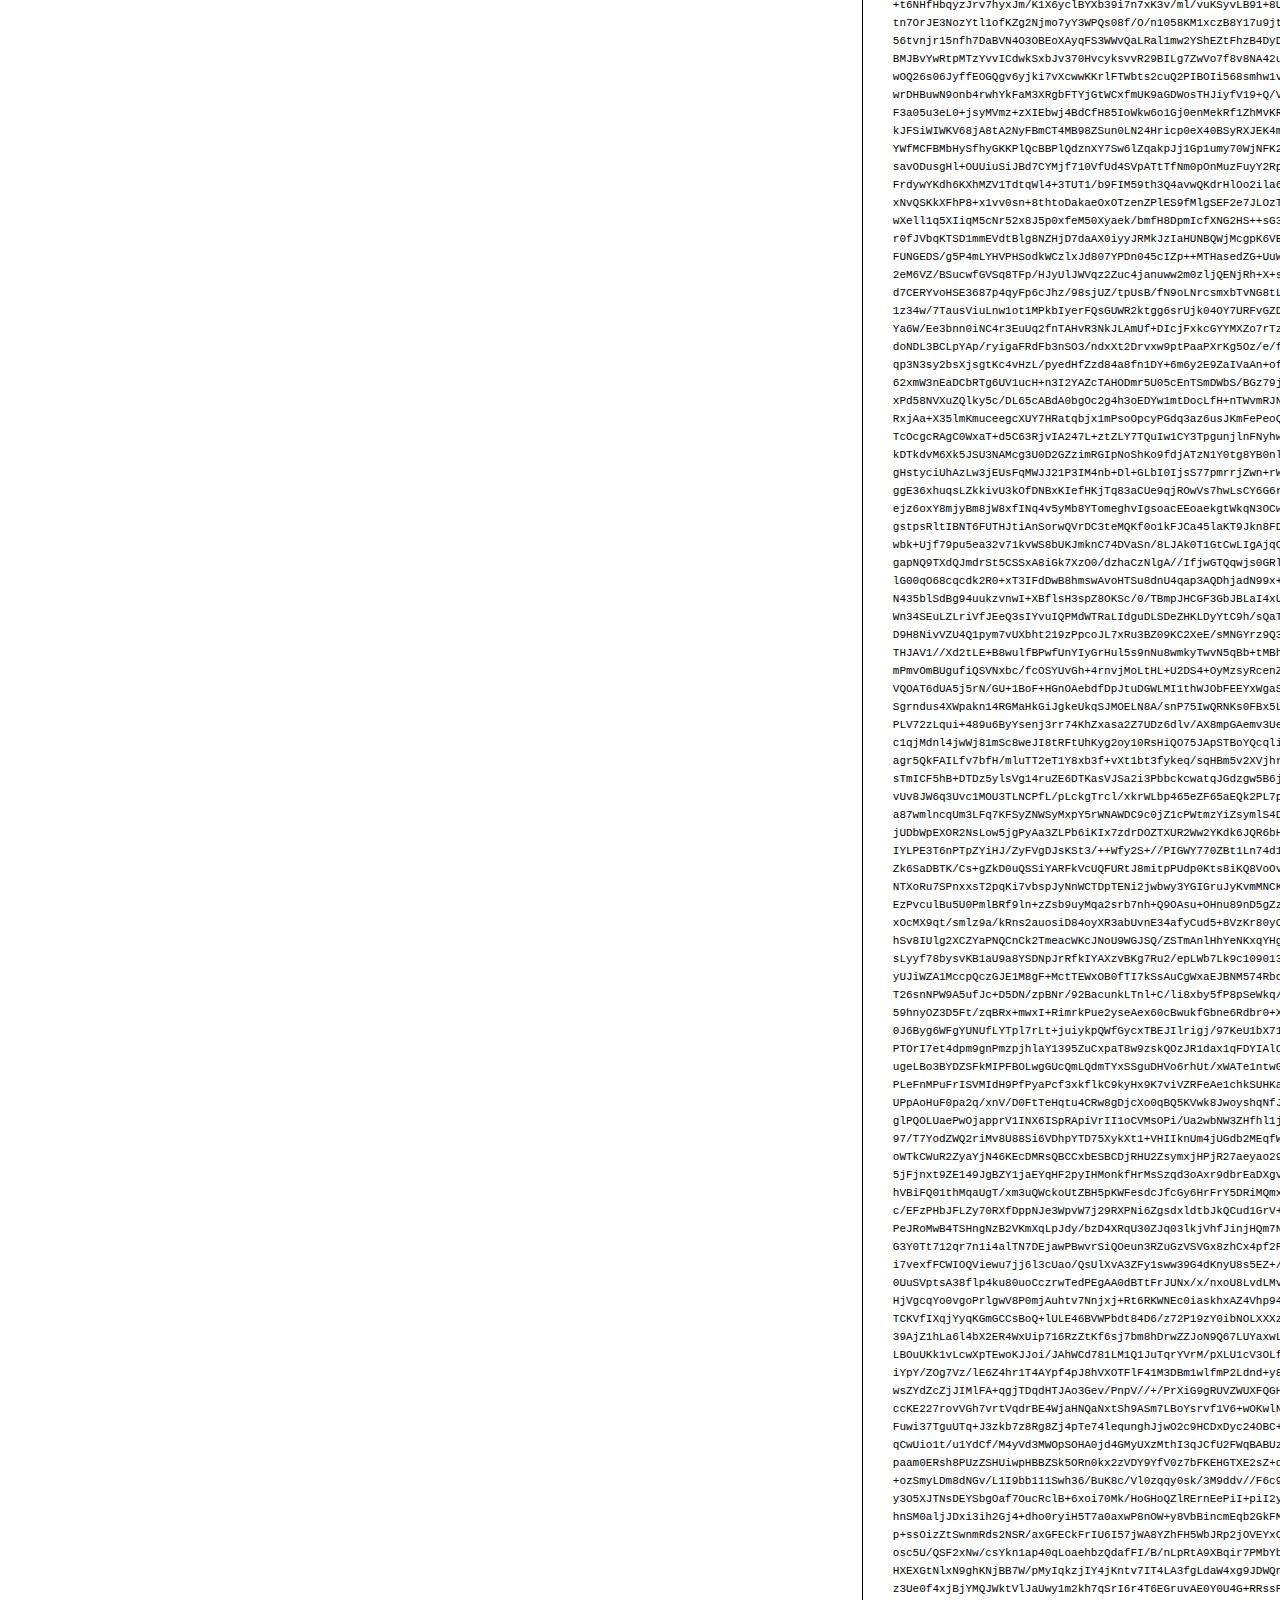
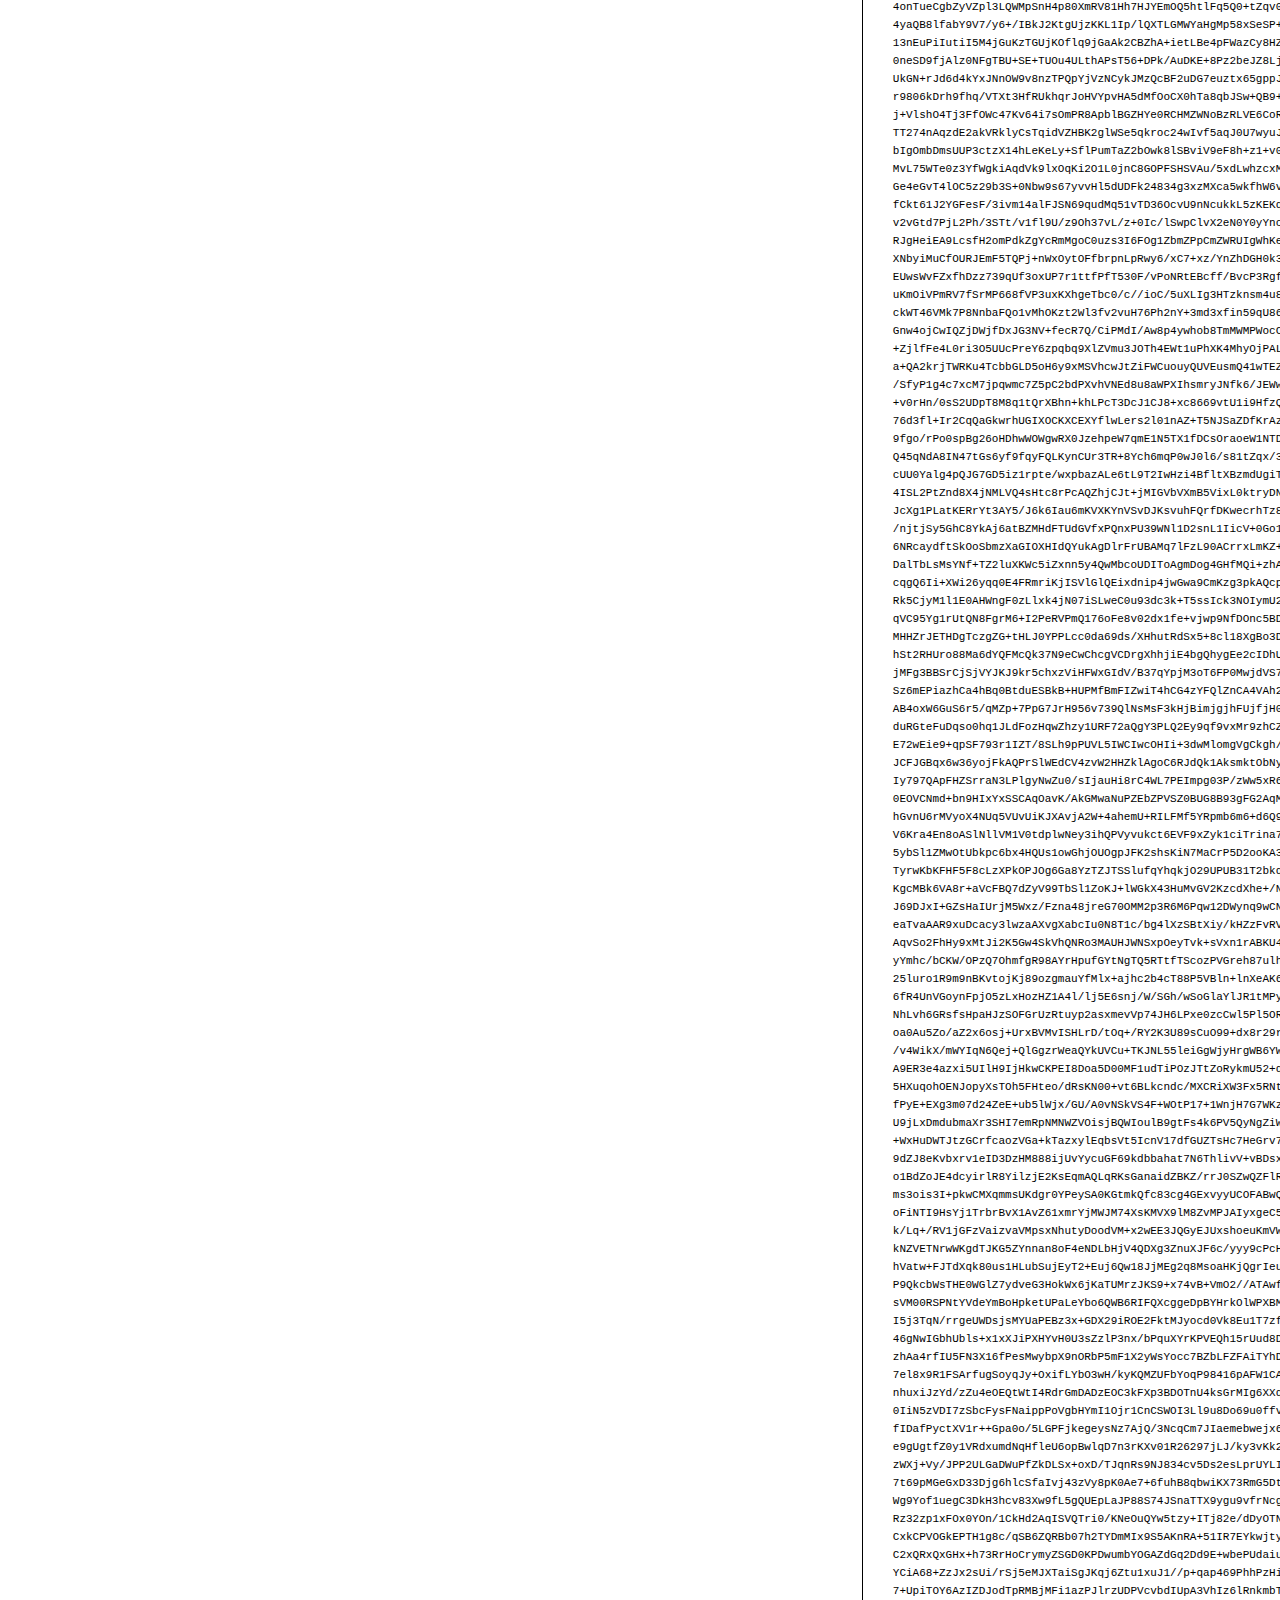
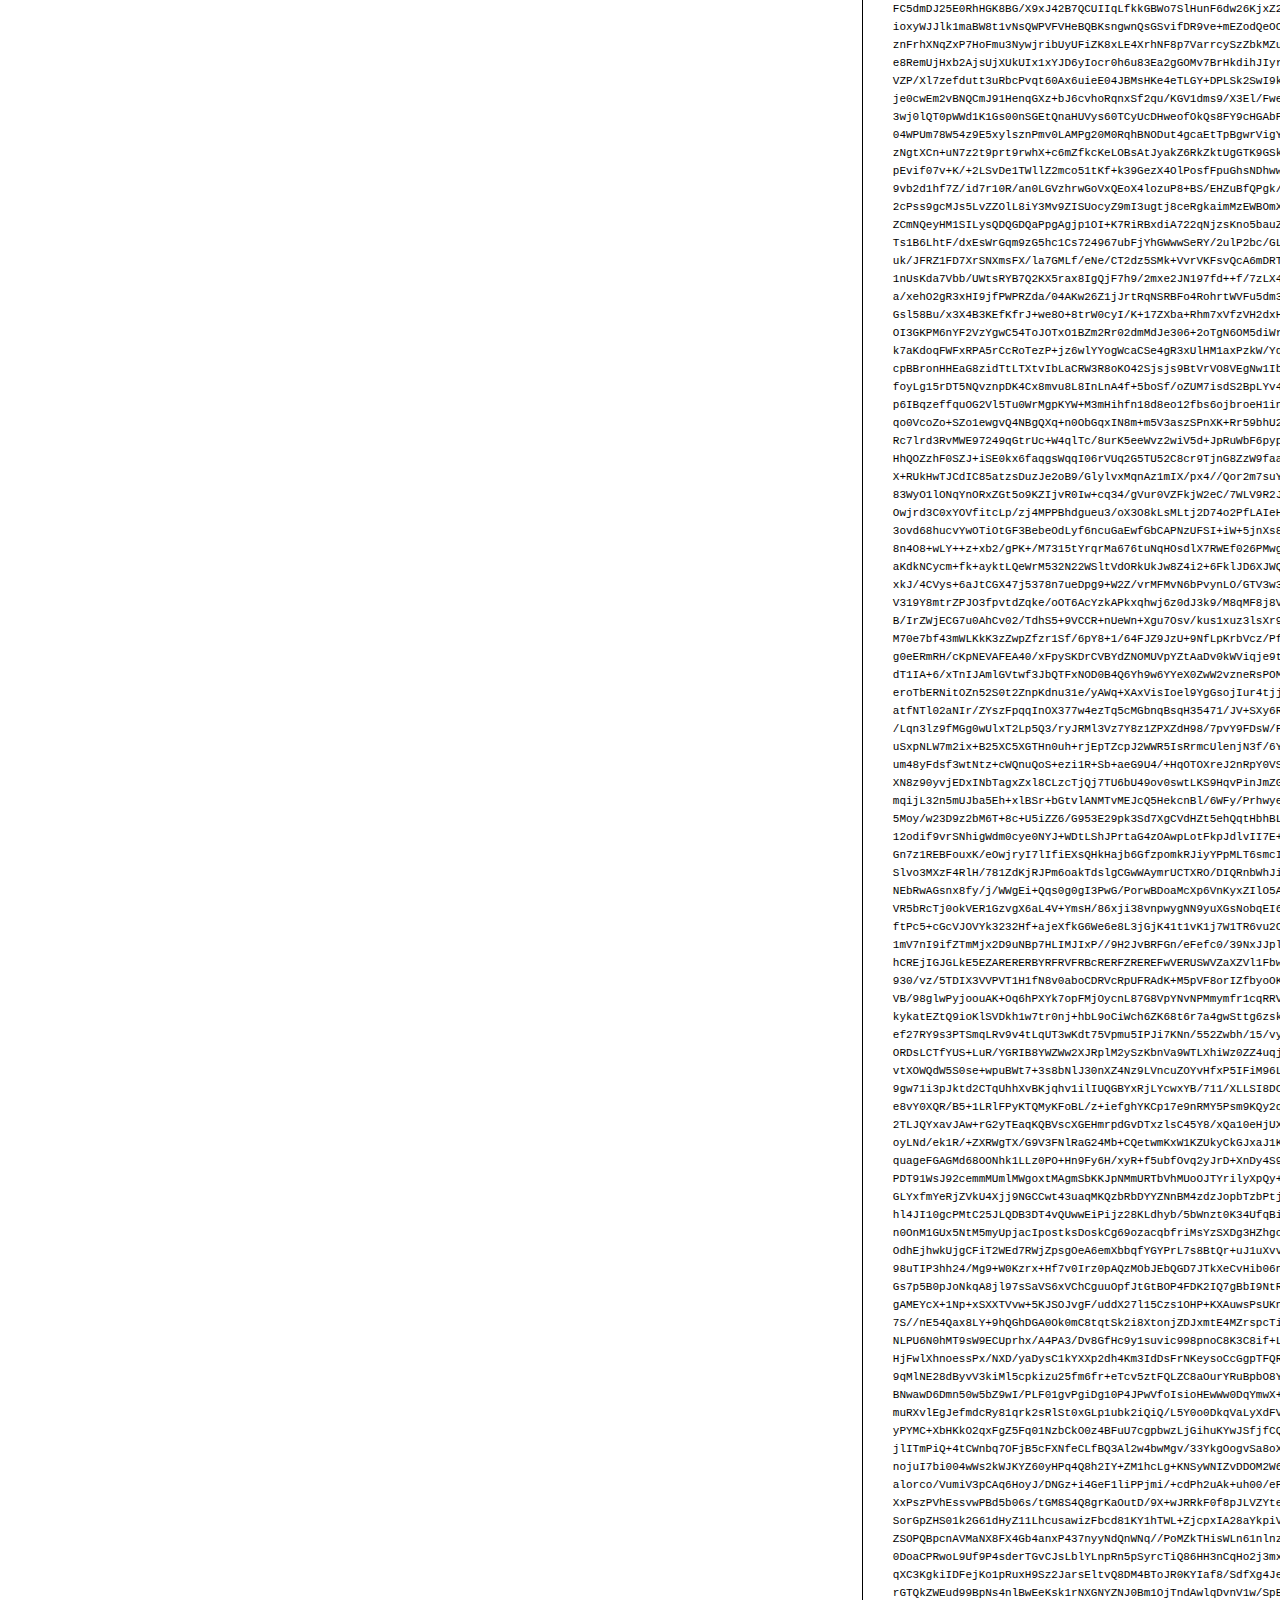
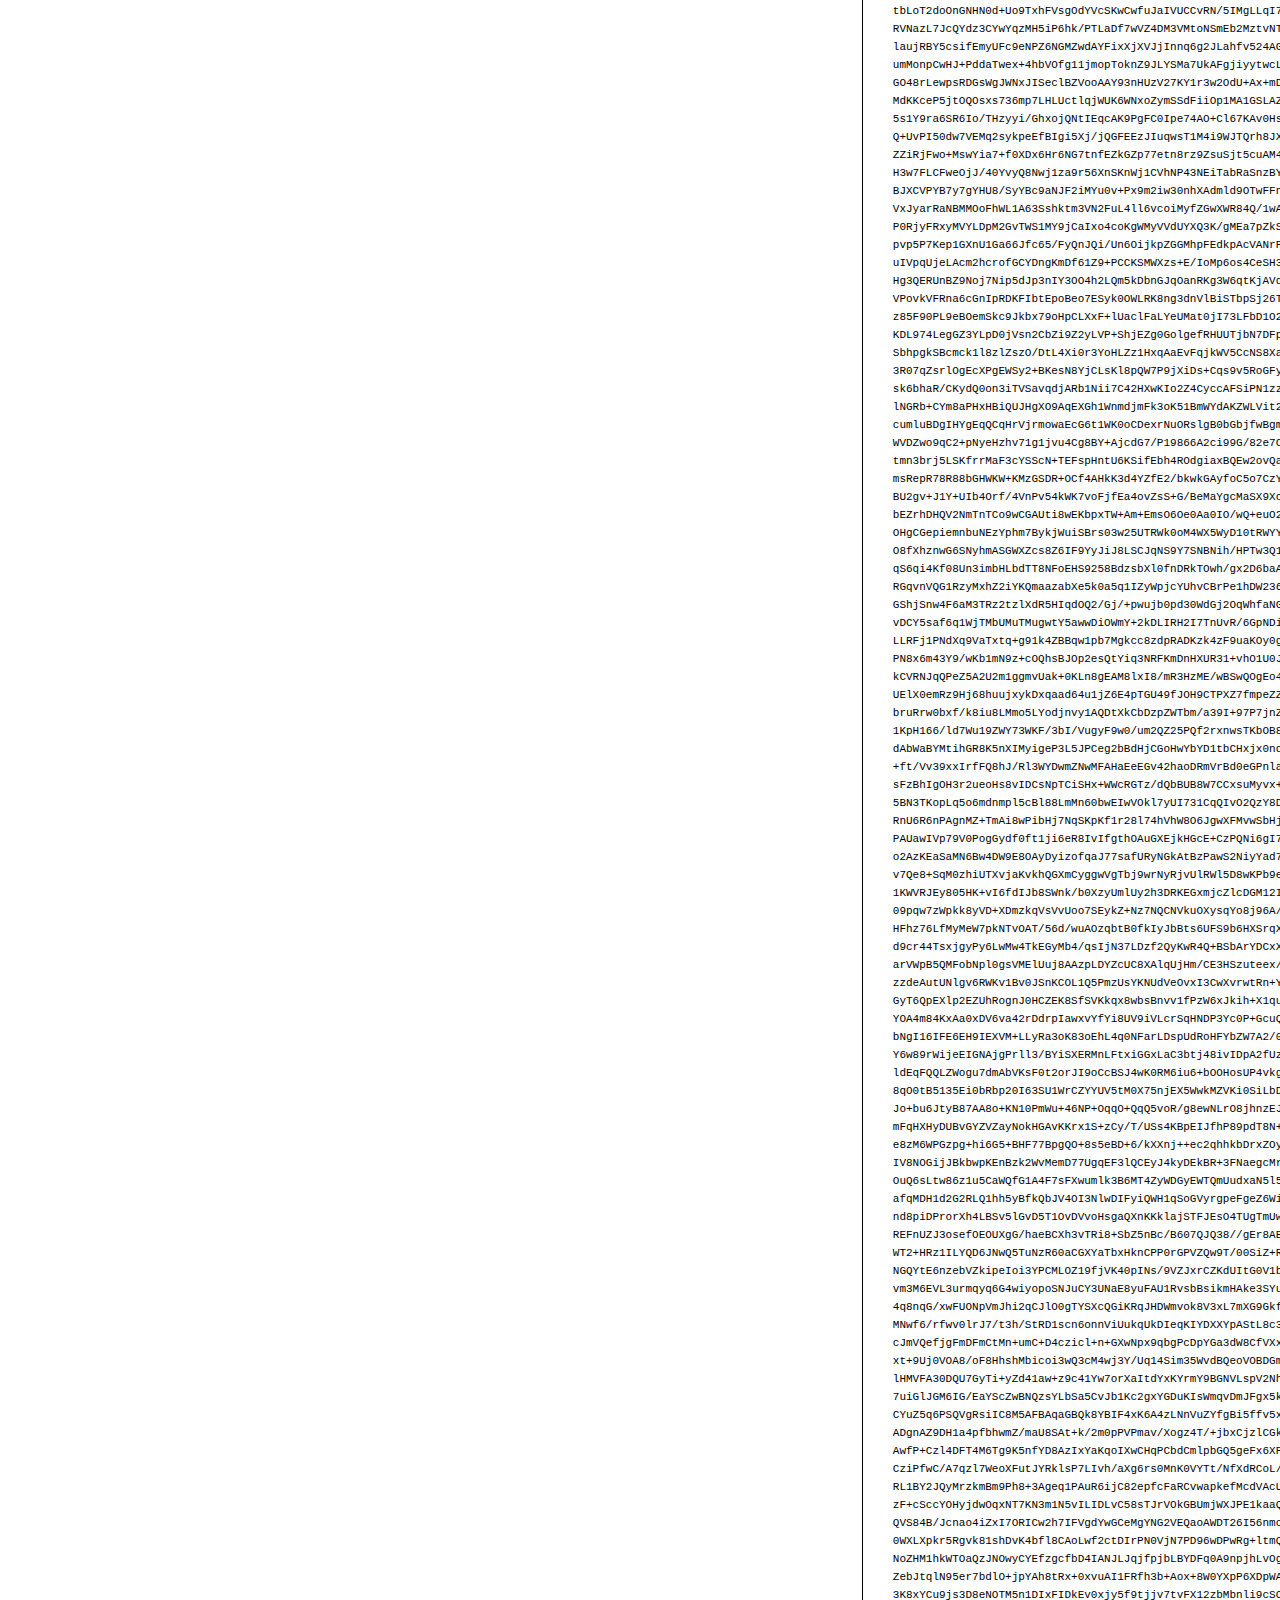
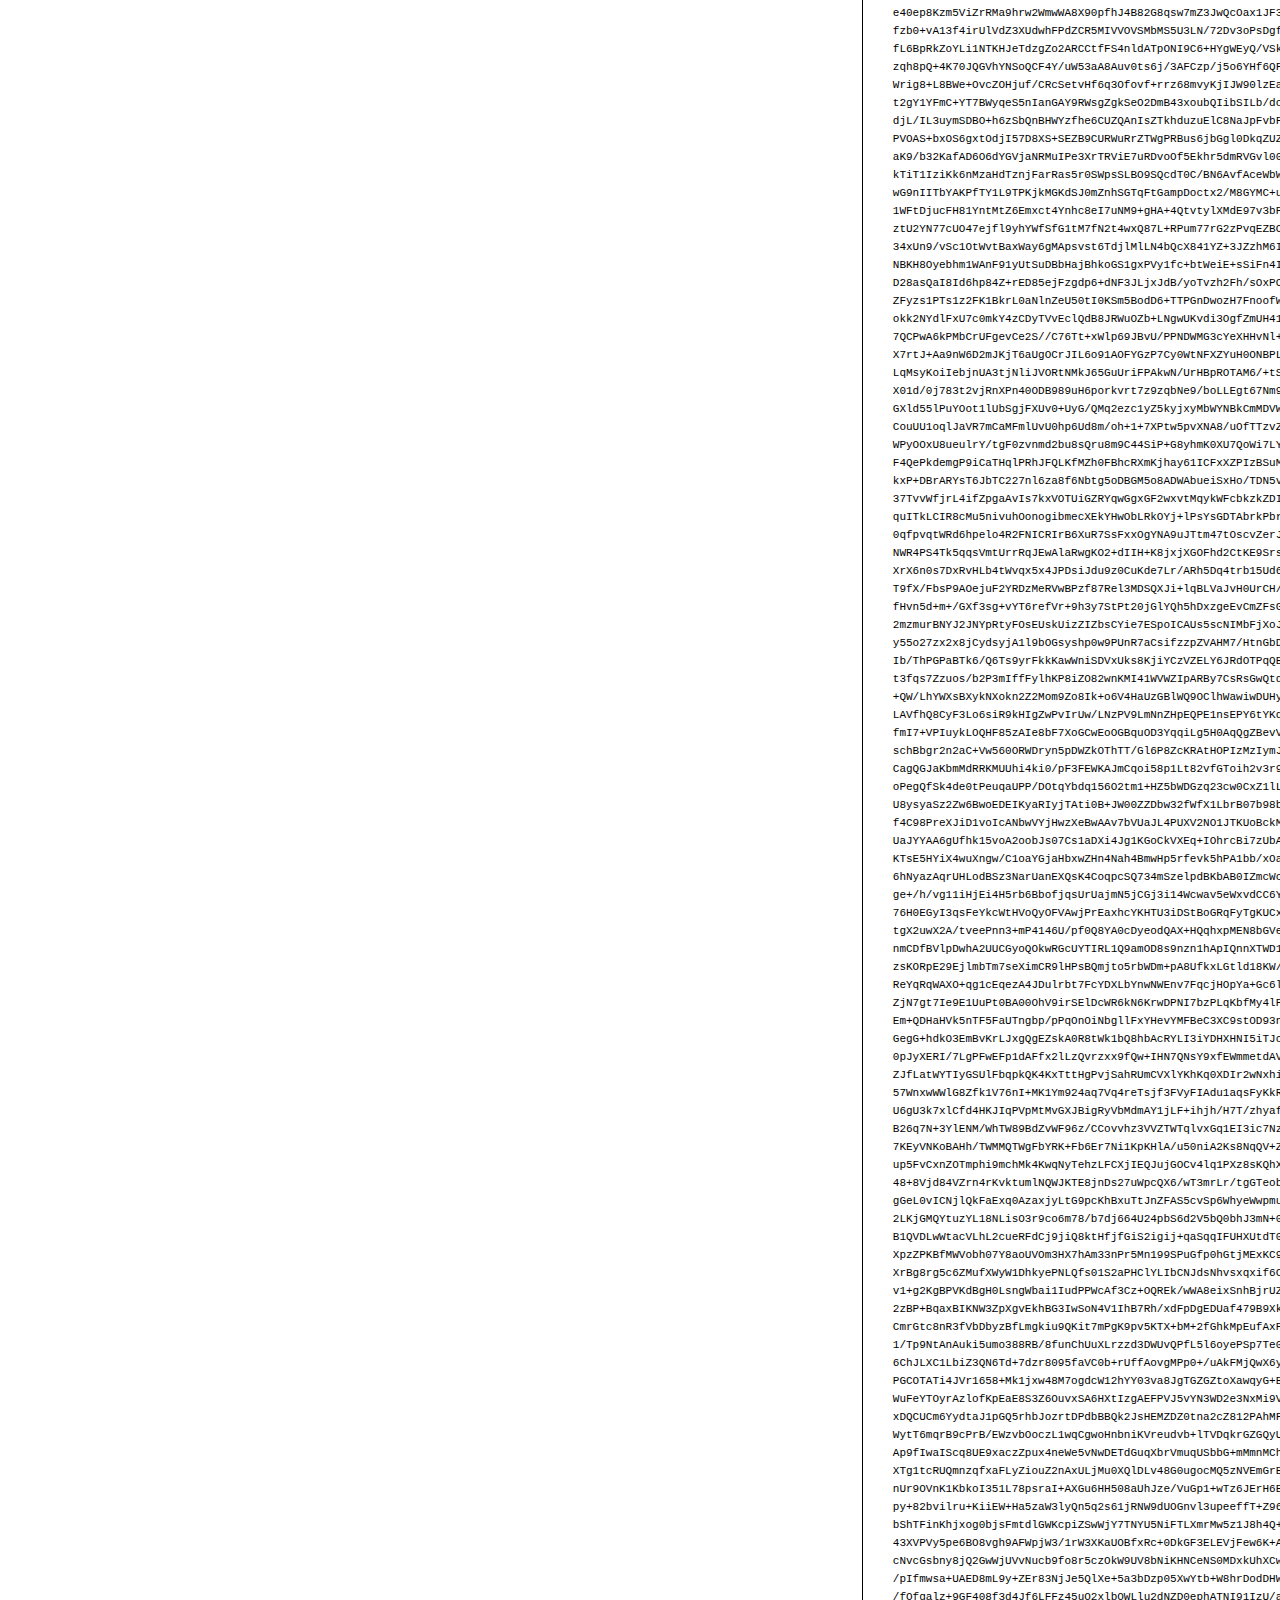
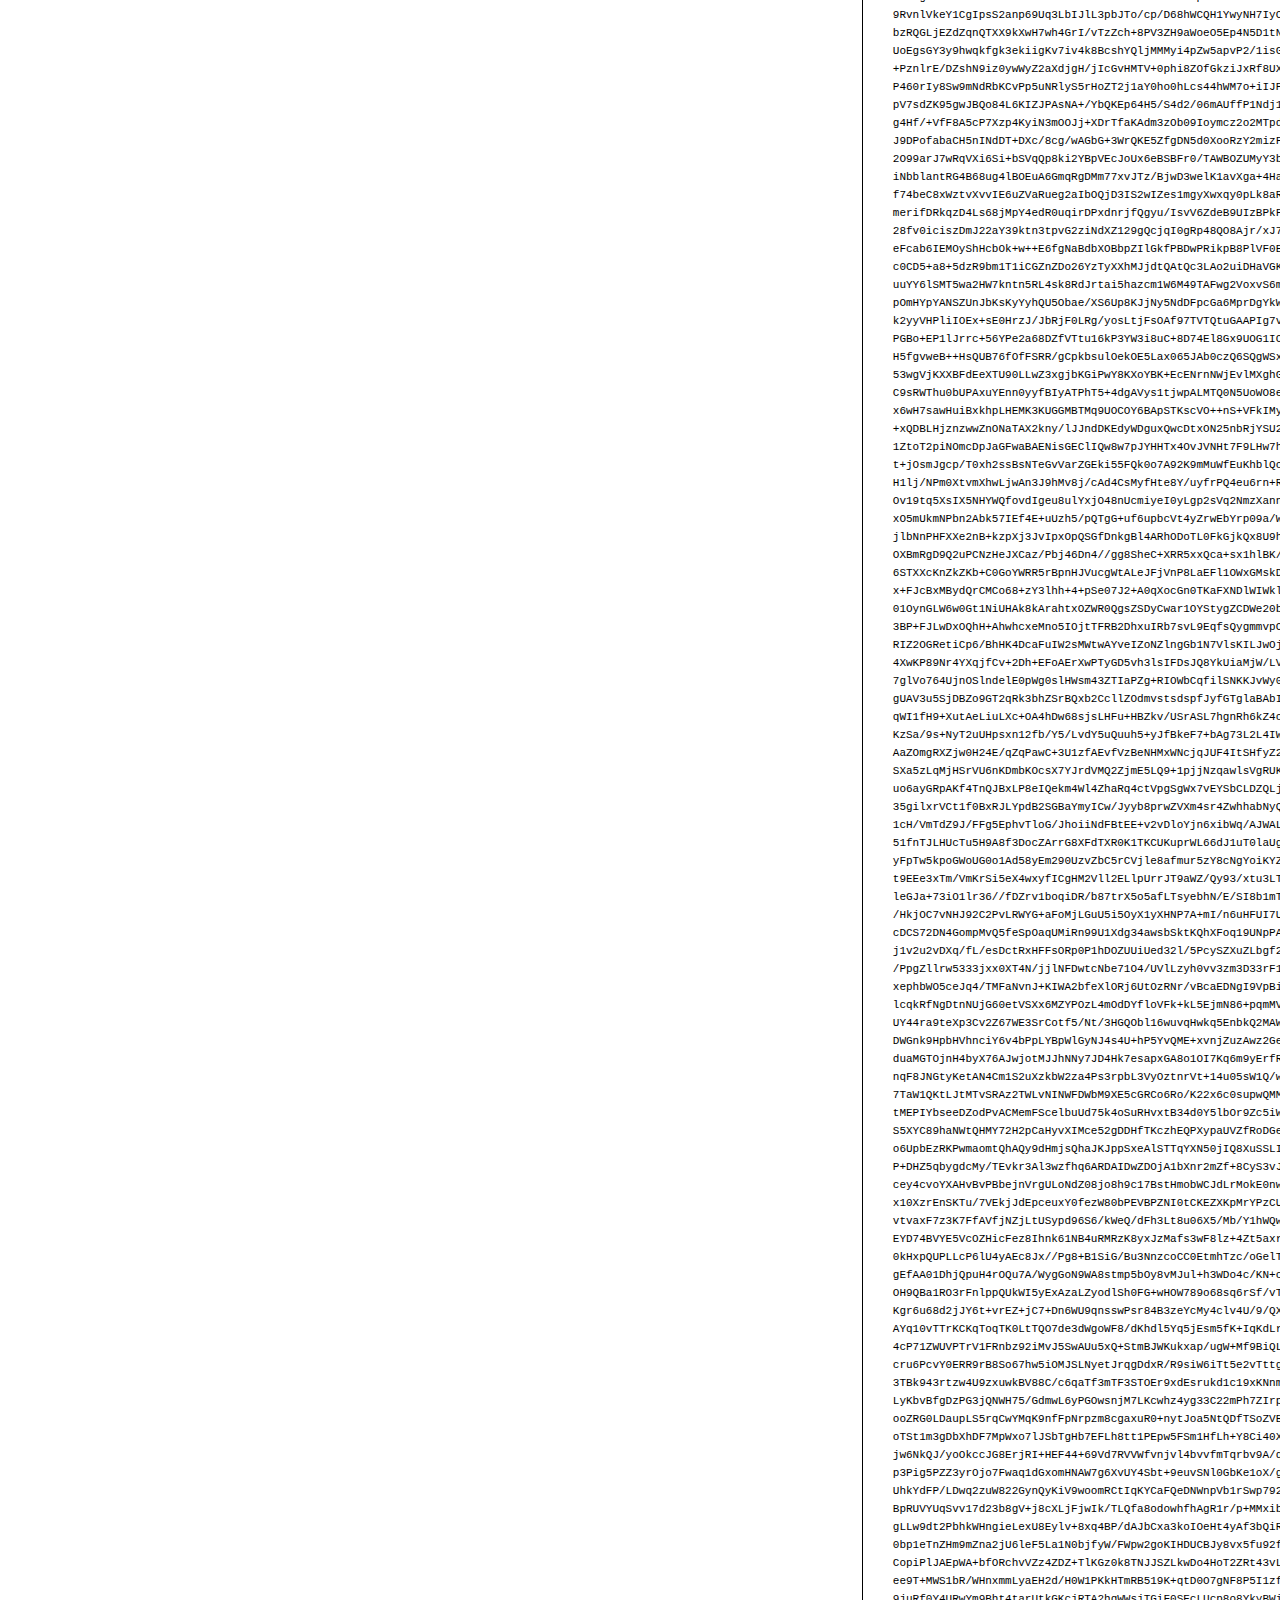
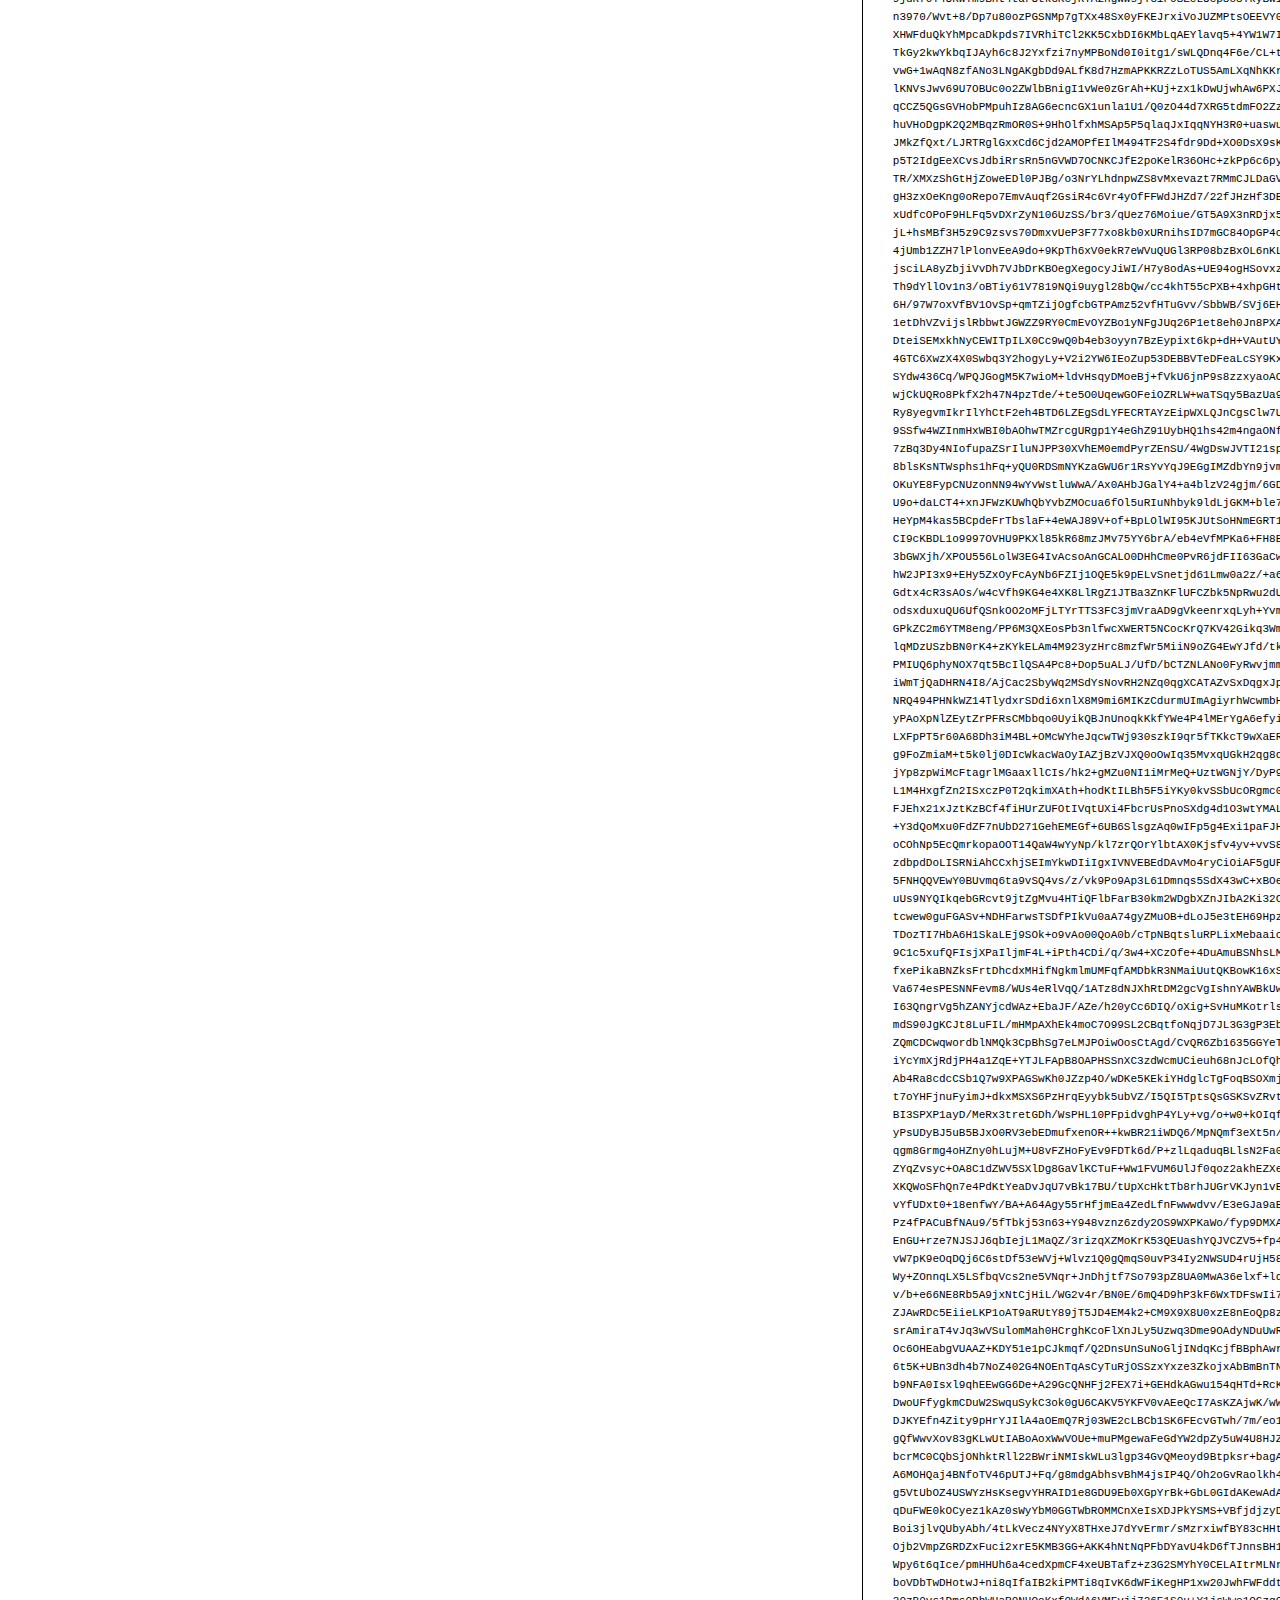
<file: project_yoga/fonts/OpenSans-Bold/preview.html>
<!DOCTYPE html>
<html>
<head>
<title>
OpenSans-Bold
 - Web font preview
</title>
<style type='text/css'>

@font-face {
  font-family: 'OpenSans-Bold';
  src: url('OpenSans-Bold.eot') format('embedded-opentype');
  font-weight: normal;
  font-style: normal;
}

@font-face {
  font-family: 'OpenSans-Bold';
  src:  url([data-uri]) format('woff'), url('OpenSans-Bold.ttf')  format('truetype'), url('OpenSans-Bold.svg#OpenSans-Bold') format('svg');
  font-weight: normal;
  font-style: normal;
}



body { font-family: 'OpenSans-Bold' !important; }
h1, h2, h3, h4 { font-weight: normal; }
.reg { color:black; background:white; }
.inverse { color:white; background:black; }
div { padding: 10px 15px; }
.right { background:white; width:30%; float: right; font-family: sans-serif; border: 1px solid black; border-width: 0 0 1px 1px;}
</style>
</head>
<body>
<div class='right'>
<h3>How to Install</h3>
<h4>Step 1</h4>
<div>
Upload contents of the zip file to your web server's public directory. For example:
<code>www.yourdomain.com/css/webfont/</code>
</div>
<h4>Step 2</h4>
<div>
Add contents of
<code>styles.css</code>
to your site's style sheet.
</div>
<h4>Step 3</h4>
<div>
Make sure you adjust the paths in code from
<code>styles.css</code>
to reflect the relative path on your server.
</div>
<div>
For this example you need to prepend
<code>/css/webfont/</code>
to all
<code>src url</code>
definitions. Like this:
</div>
<div>
<code style='font-size:11px;'>@font-face {
  font-family: 'OpenSans-Bold';
  src: url('/css/webfont/OpenSans-Bold.eot') format('embedded-opentype');
  font-weight: normal;
  font-style: normal;
}

@font-face {
  font-family: 'OpenSans-Bold';
  src:  url([data-uri]) format('woff'), url('/css/webfont/OpenSans-Bold.ttf')  format('truetype'), url('/css/webfont/OpenSans-Bold.svg#OpenSans-Bold') format('svg');
  font-weight: normal;
  font-style: normal;
}</code>
</div>
</div>
<div class='reg'>
<h1>
H1
OpenSans-Bold
</h1>
<h2>
H2
Donec lacinia, felis nec sagittis feugiat
</h2>
<h3>
H3
Sed ullamcorper tincidunt libero, sed tempus sem rhoncus non.
</h3>
<h4>
H4
Etiam in nulla eros, quis laoreet orci. Morbi ullamcorper tempor nunc sed ullamcorper.
</h4>
<div>
DEFAULT
In hac habitasse platea dictumst. Sed hendrerit scelerisque pellentesque. Suspendisse id eros quis sem tristique varius sed eget velit. Phasellus pellentesque ipsum non quam vulputate euismod. Nullam eget viverra lorem. Ut eu tortor metus. Mauris eget quam nulla, eu suscipit magna. Nullam vitae lectus quam, a consequat tortor. Ut sed arcu arcu. Aliquam aliquet lacinia lorem, id tristique nunc pulvinar eget.
</div>
<div>
SMALL
<small>
Proin volutpat, magna at vehicula blandit, massa lectus aliquam dolor, ut porta magna odio eu nunc. Nam nisi diam, commodo vitae hendrerit non, consequat sed est. Proin fringilla, nunc non vulputate hendrerit, turpis purus vestibulum diam, a venenatis nunc lectus nec quam. Quisque euismod fermentum mauris, at accumsan mi pulvinar in. Fusce libero lectus, fringilla non congue vel, cursus nec metus. Nunc ac ante quam.
</small>
</div>
<div>
BIG
<big>
Curabitur auctor orci vel felis sodales porttitor. Aenean non neque auctor tellus suscipit vulputate ut quis nunc. Integer tellus purus, venenatis a cursus nec, vestibulum eget turpis. Nulla pulvinar dictum elit, vulputate sodales nunc laoreet eget. Aliquam vitae urna ac risus scelerisque iaculis.
</big>
</div>

</div>
<div class='inverse'>
<h1>
H1
OpenSans-Bold
</h1>
<h2>
H2
Donec lacinia, felis nec sagittis feugiat
</h2>
<h3>
H3
Sed ullamcorper tincidunt libero, sed tempus sem rhoncus non.
</h3>
<h4>
H4
Etiam in nulla eros, quis laoreet orci. Morbi ullamcorper tempor nunc sed ullamcorper.
</h4>
<div>
DEFAULT
In hac habitasse platea dictumst. Sed hendrerit scelerisque pellentesque. Suspendisse id eros quis sem tristique varius sed eget velit. Phasellus pellentesque ipsum non quam vulputate euismod. Nullam eget viverra lorem. Ut eu tortor metus. Mauris eget quam nulla, eu suscipit magna. Nullam vitae lectus quam, a consequat tortor. Ut sed arcu arcu. Aliquam aliquet lacinia lorem, id tristique nunc pulvinar eget.
</div>
<div>
SMALL
<small>
Proin volutpat, magna at vehicula blandit, massa lectus aliquam dolor, ut porta magna odio eu nunc. Nam nisi diam, commodo vitae hendrerit non, consequat sed est. Proin fringilla, nunc non vulputate hendrerit, turpis purus vestibulum diam, a venenatis nunc lectus nec quam. Quisque euismod fermentum mauris, at accumsan mi pulvinar in. Fusce libero lectus, fringilla non congue vel, cursus nec metus. Nunc ac ante quam.
</small>
</div>
<div>
BIG
<big>
Curabitur auctor orci vel felis sodales porttitor. Aenean non neque auctor tellus suscipit vulputate ut quis nunc. Integer tellus purus, venenatis a cursus nec, vestibulum eget turpis. Nulla pulvinar dictum elit, vulputate sodales nunc laoreet eget. Aliquam vitae urna ac risus scelerisque iaculis.
</big>
</div>

</div>
</body>
</html>
</file>
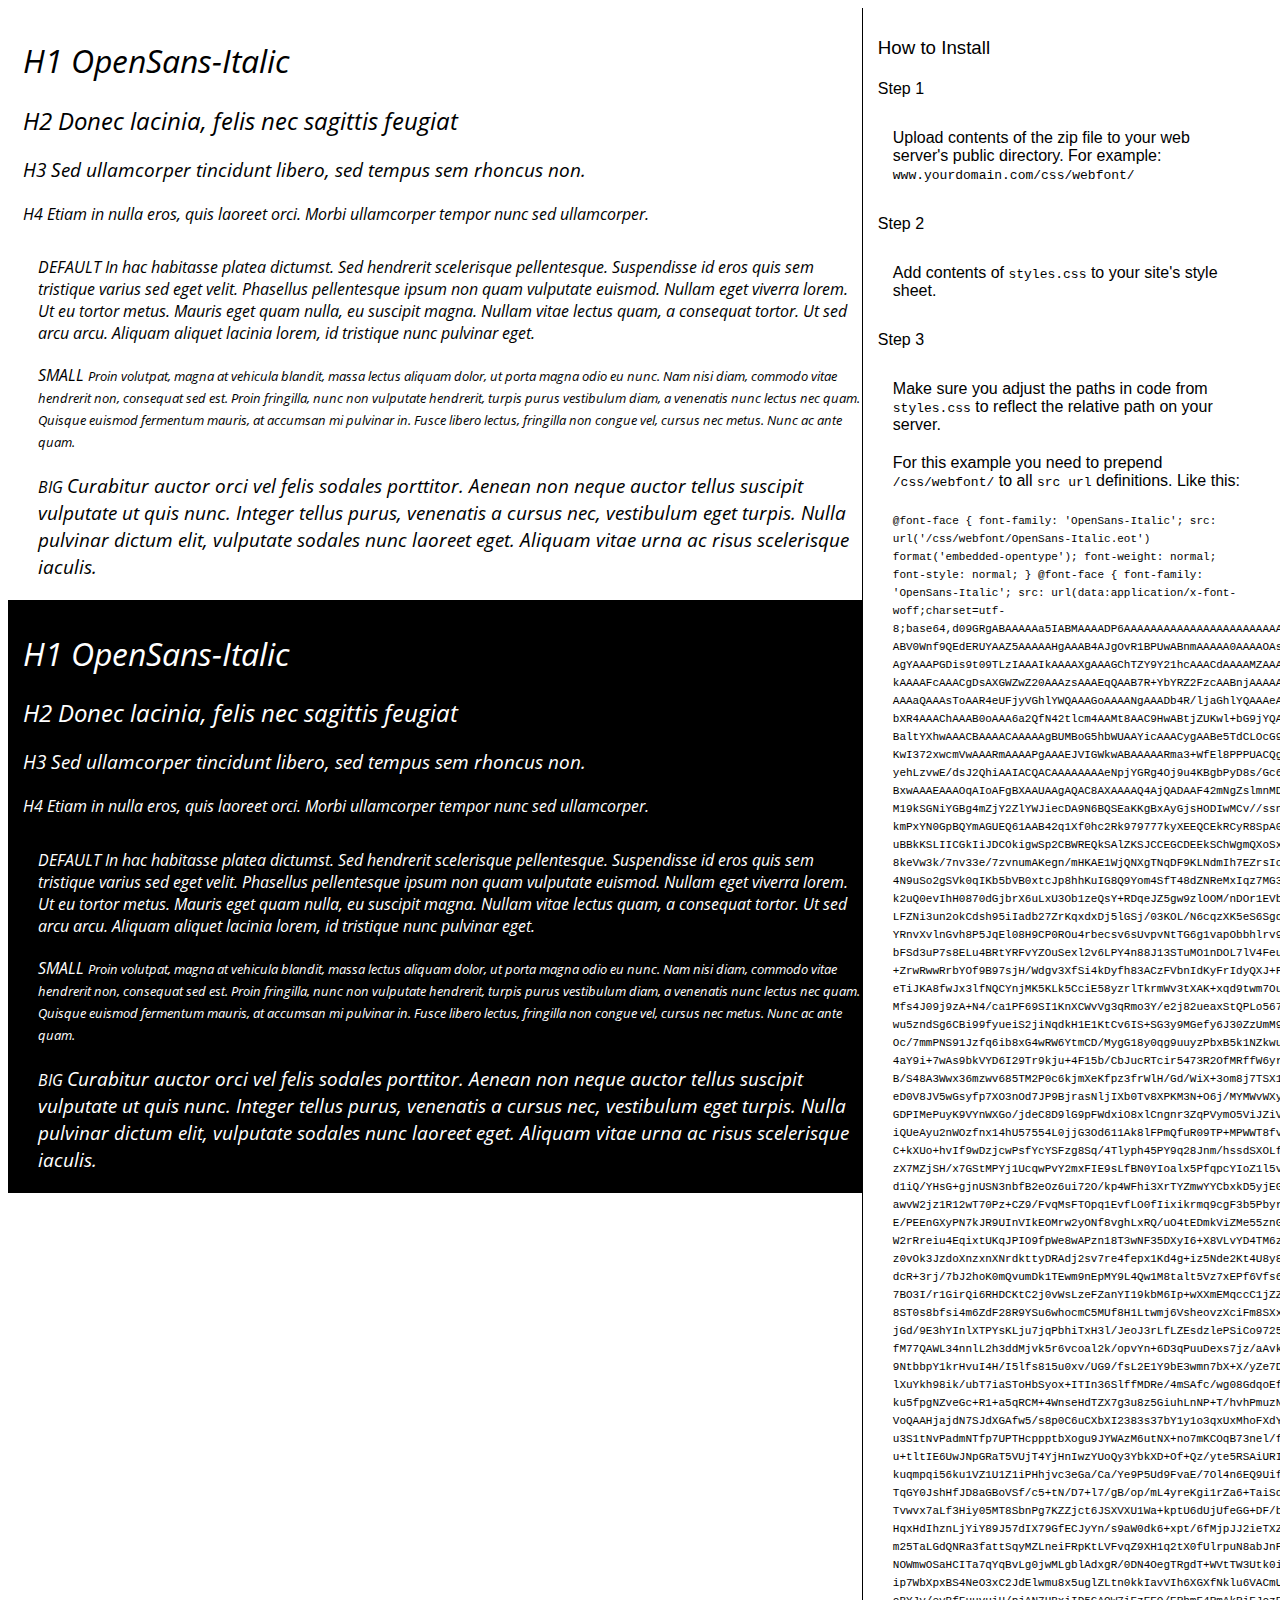
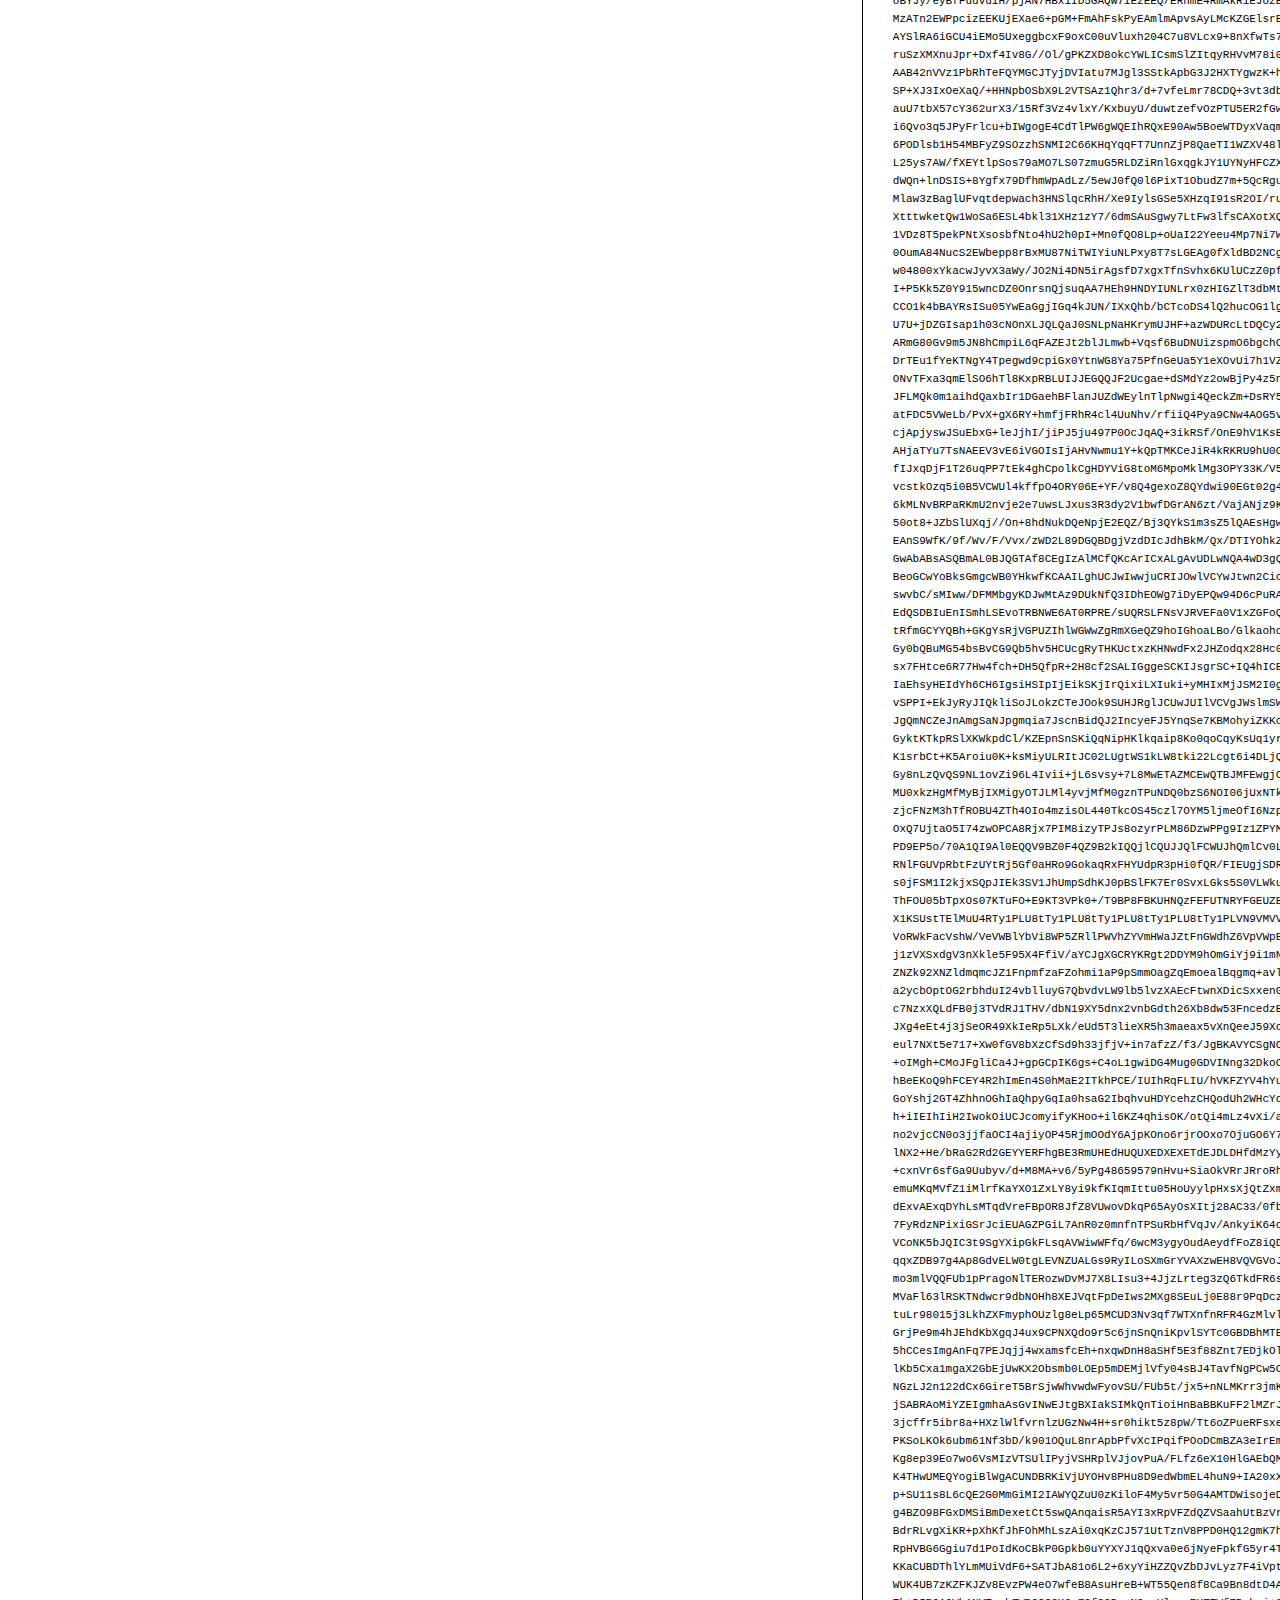
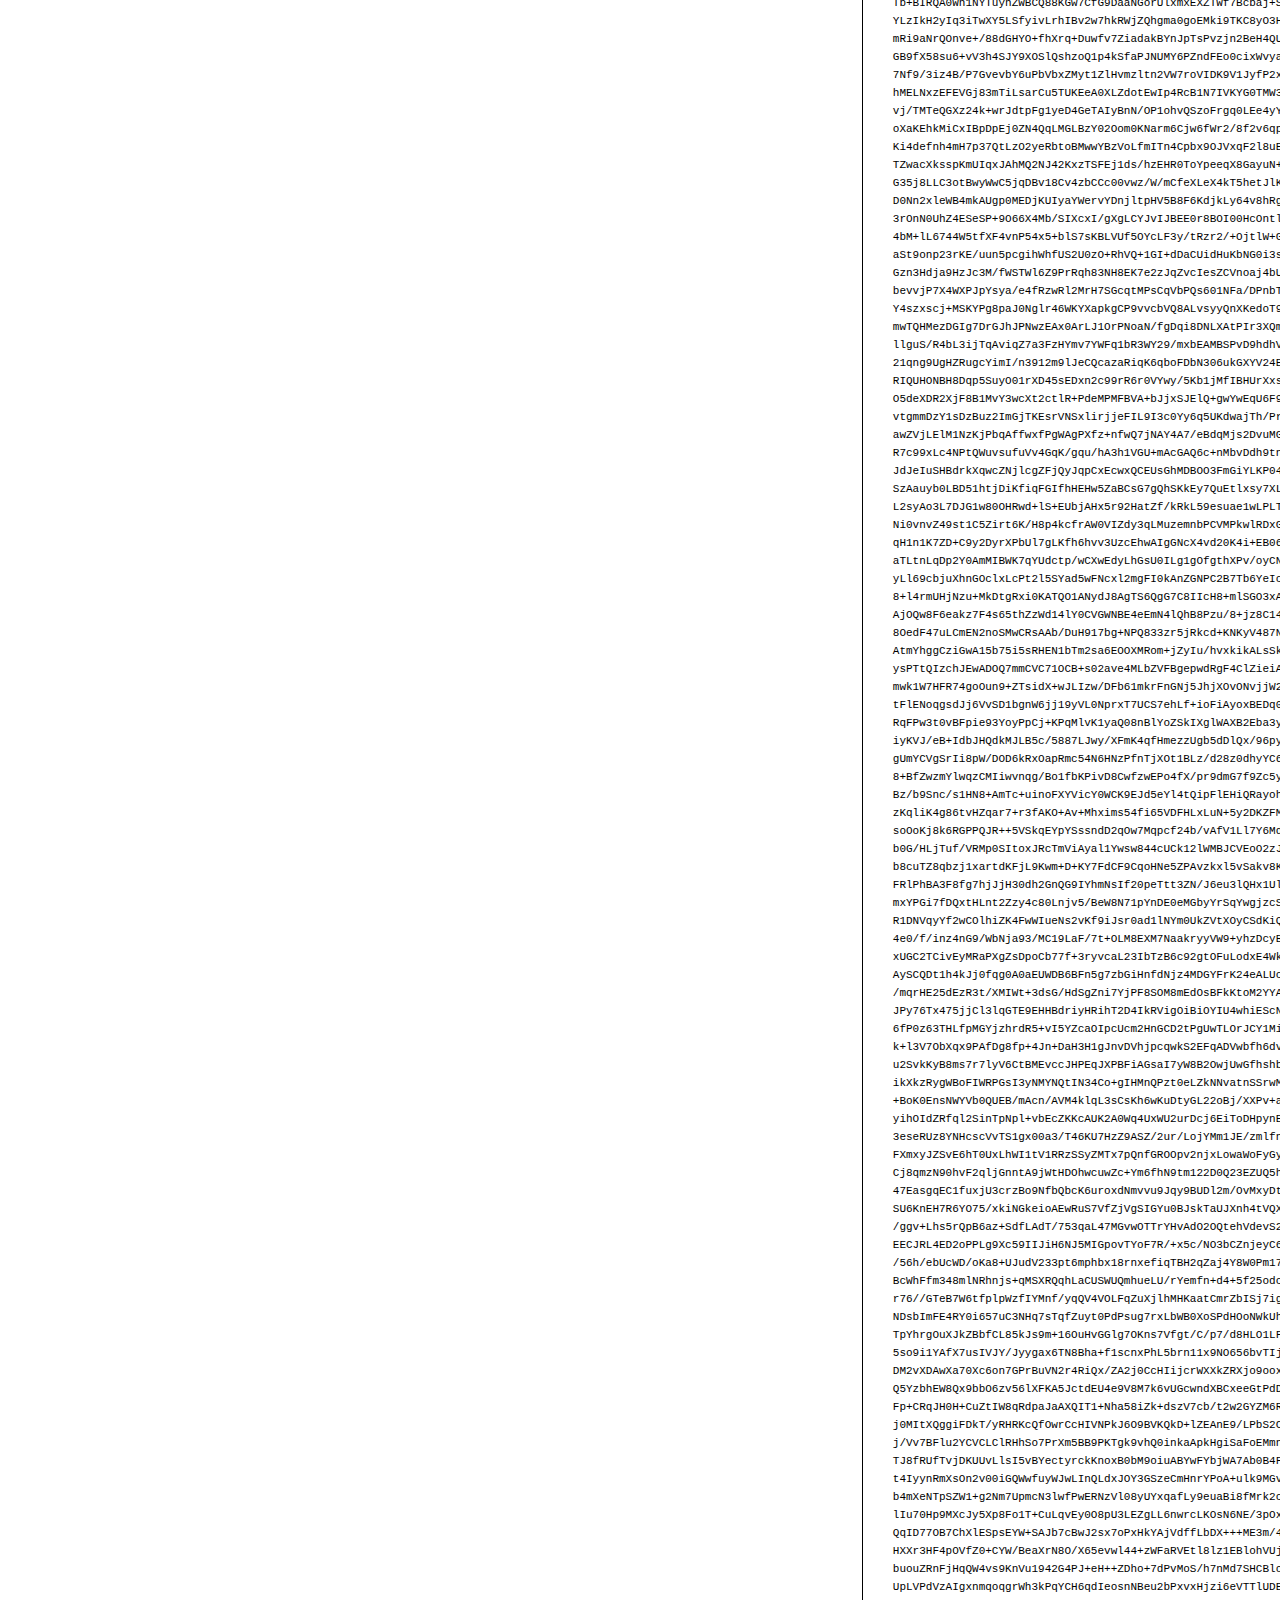
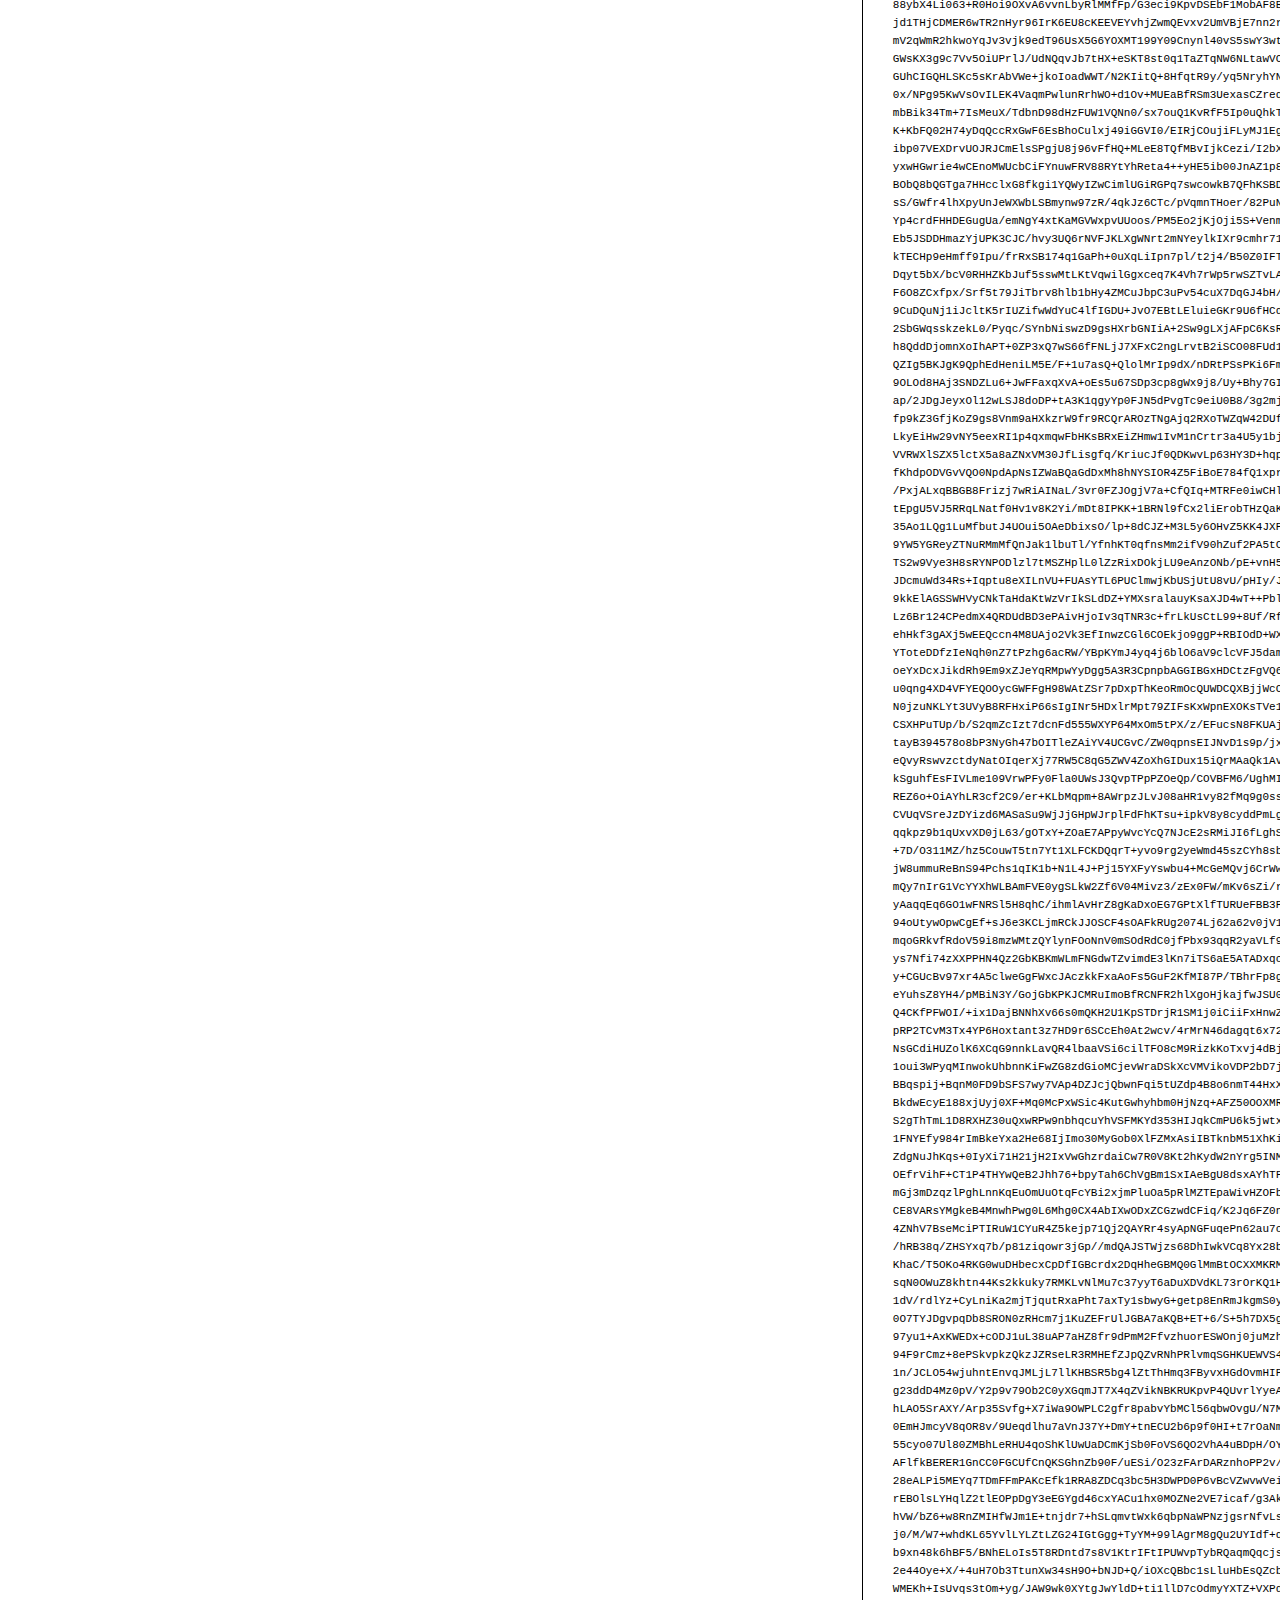
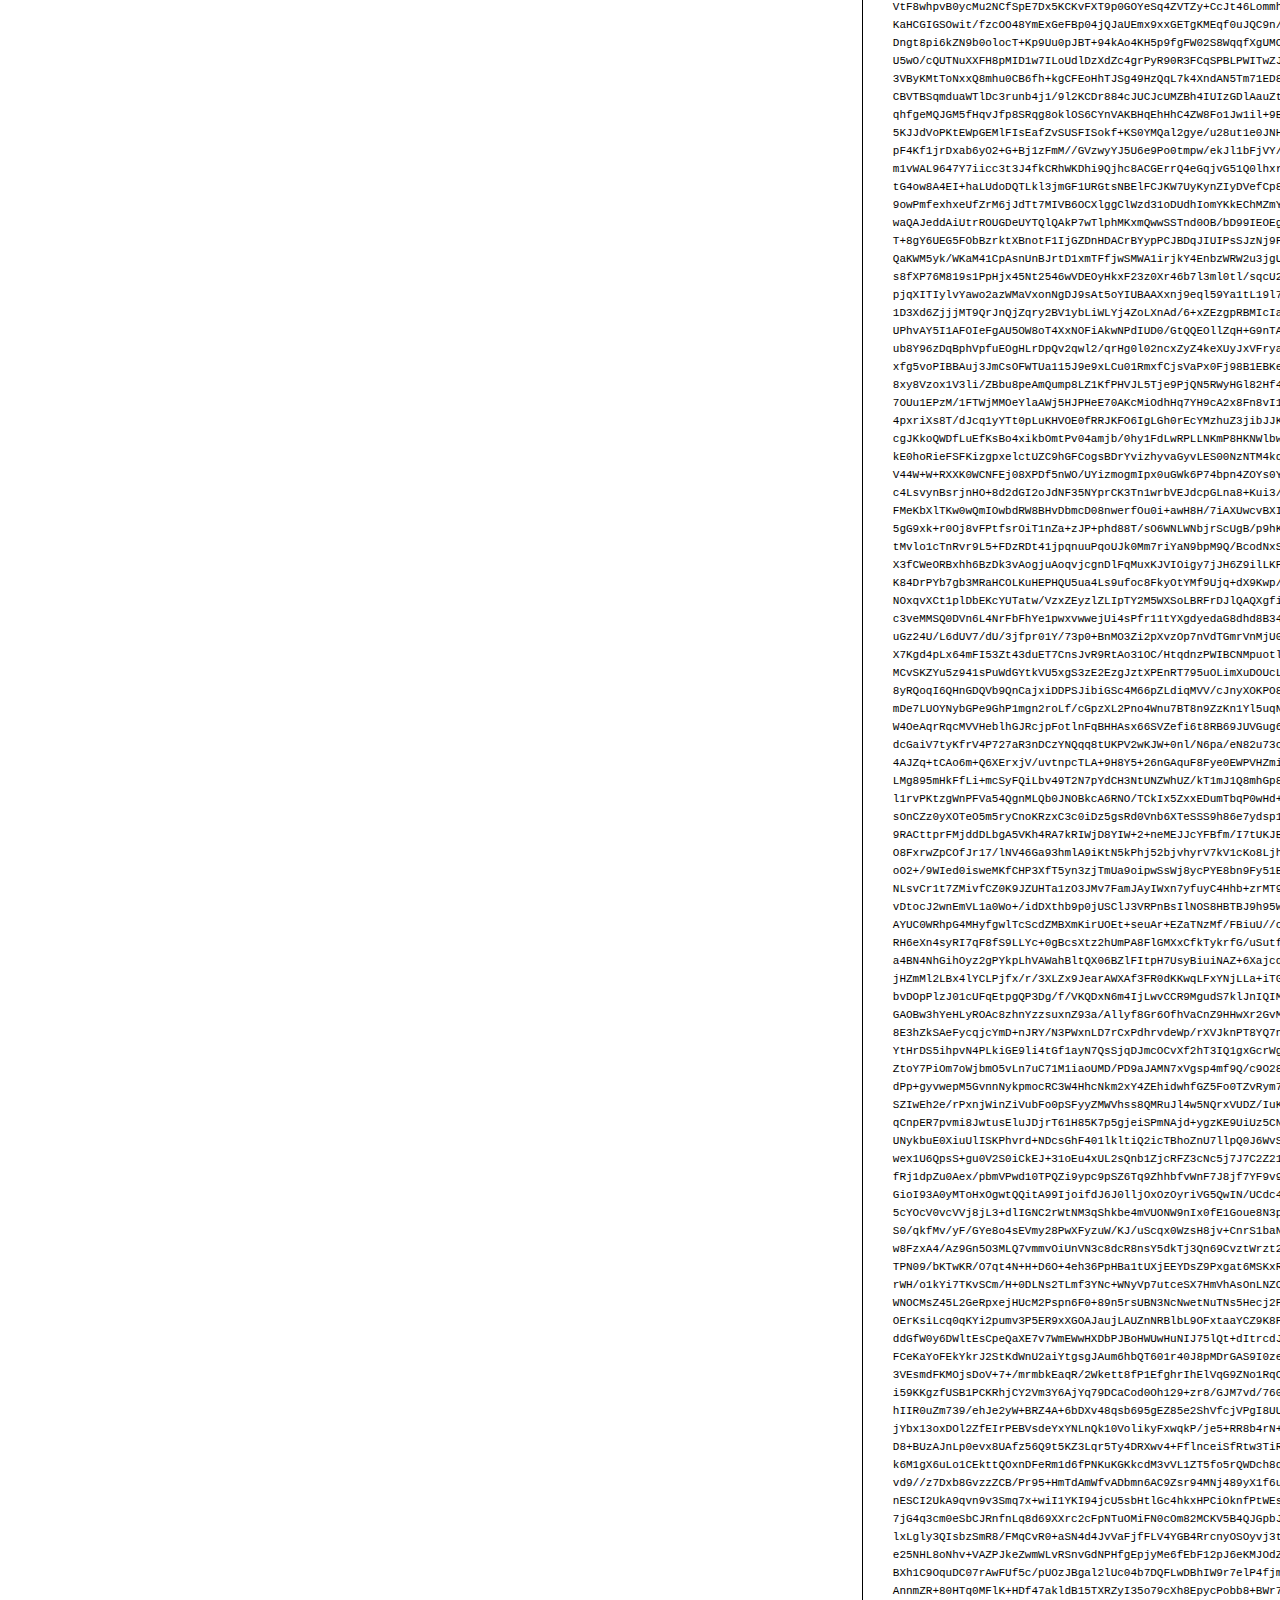
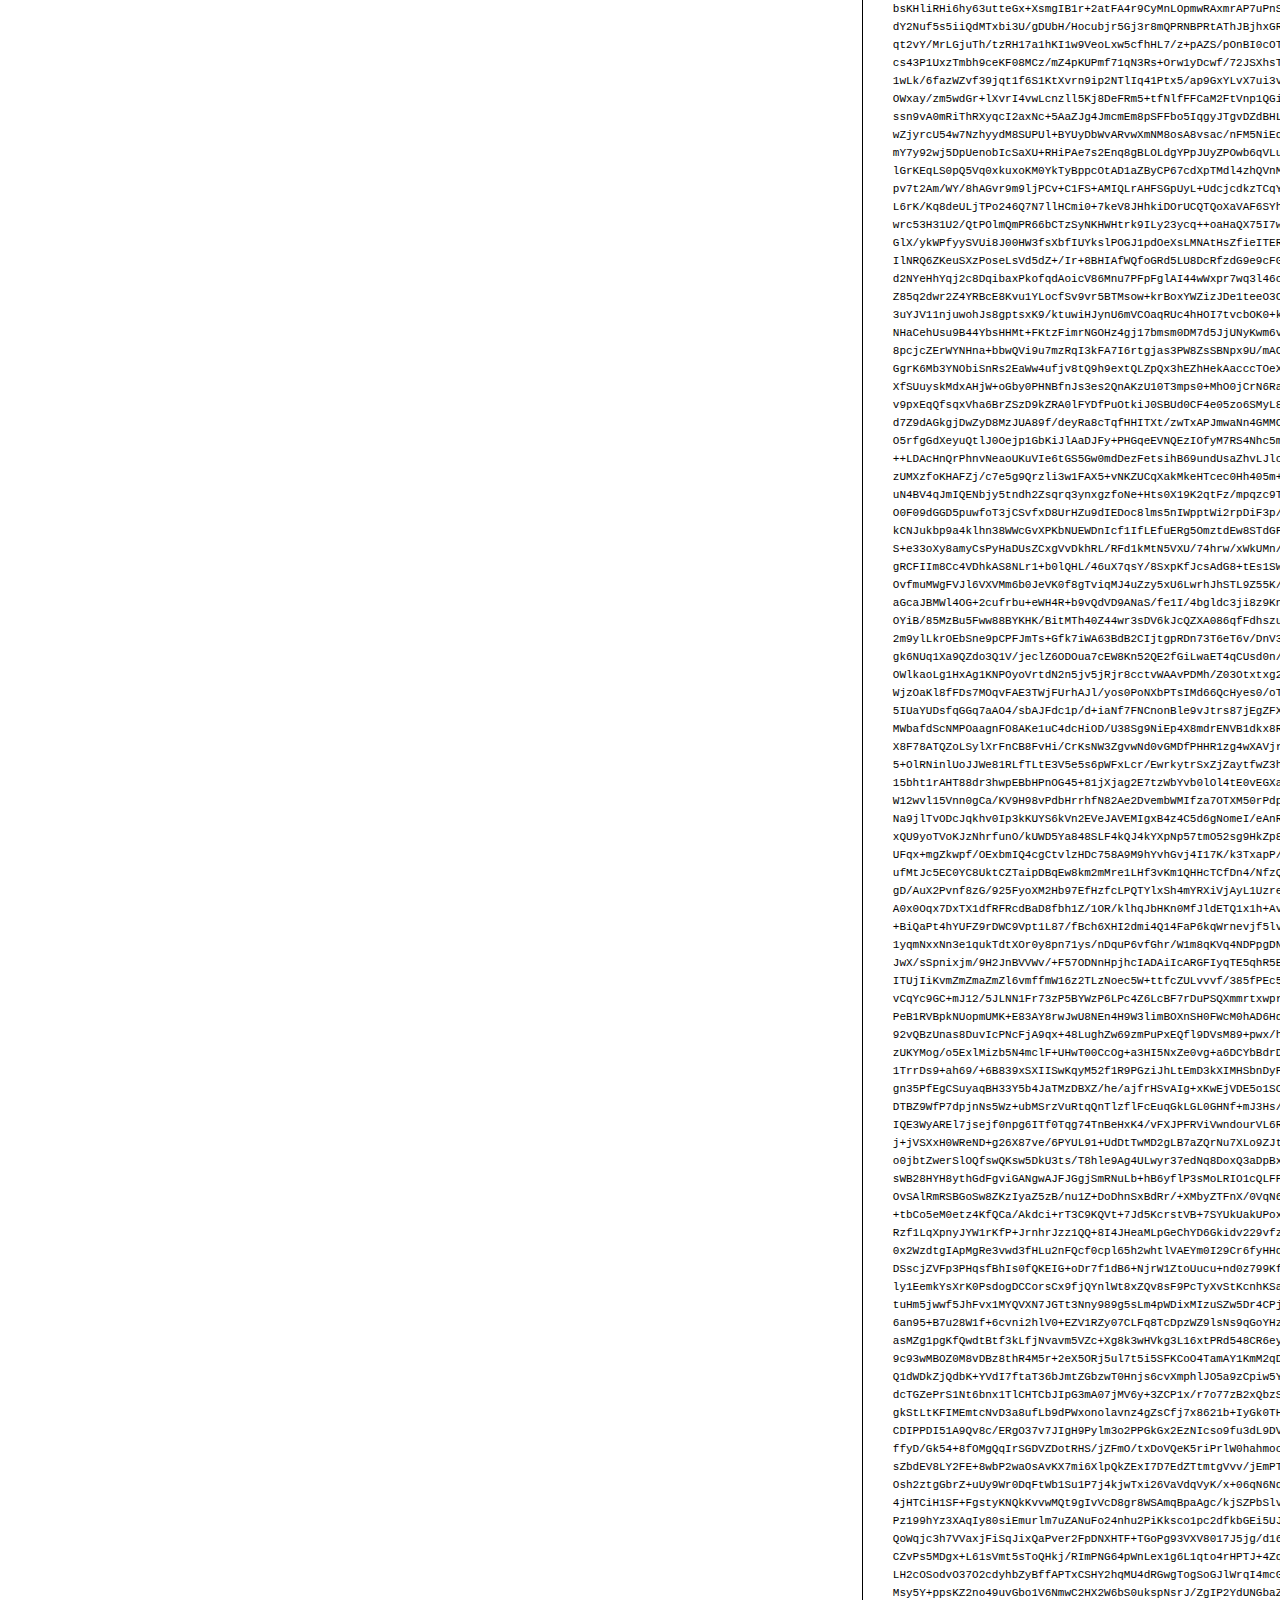
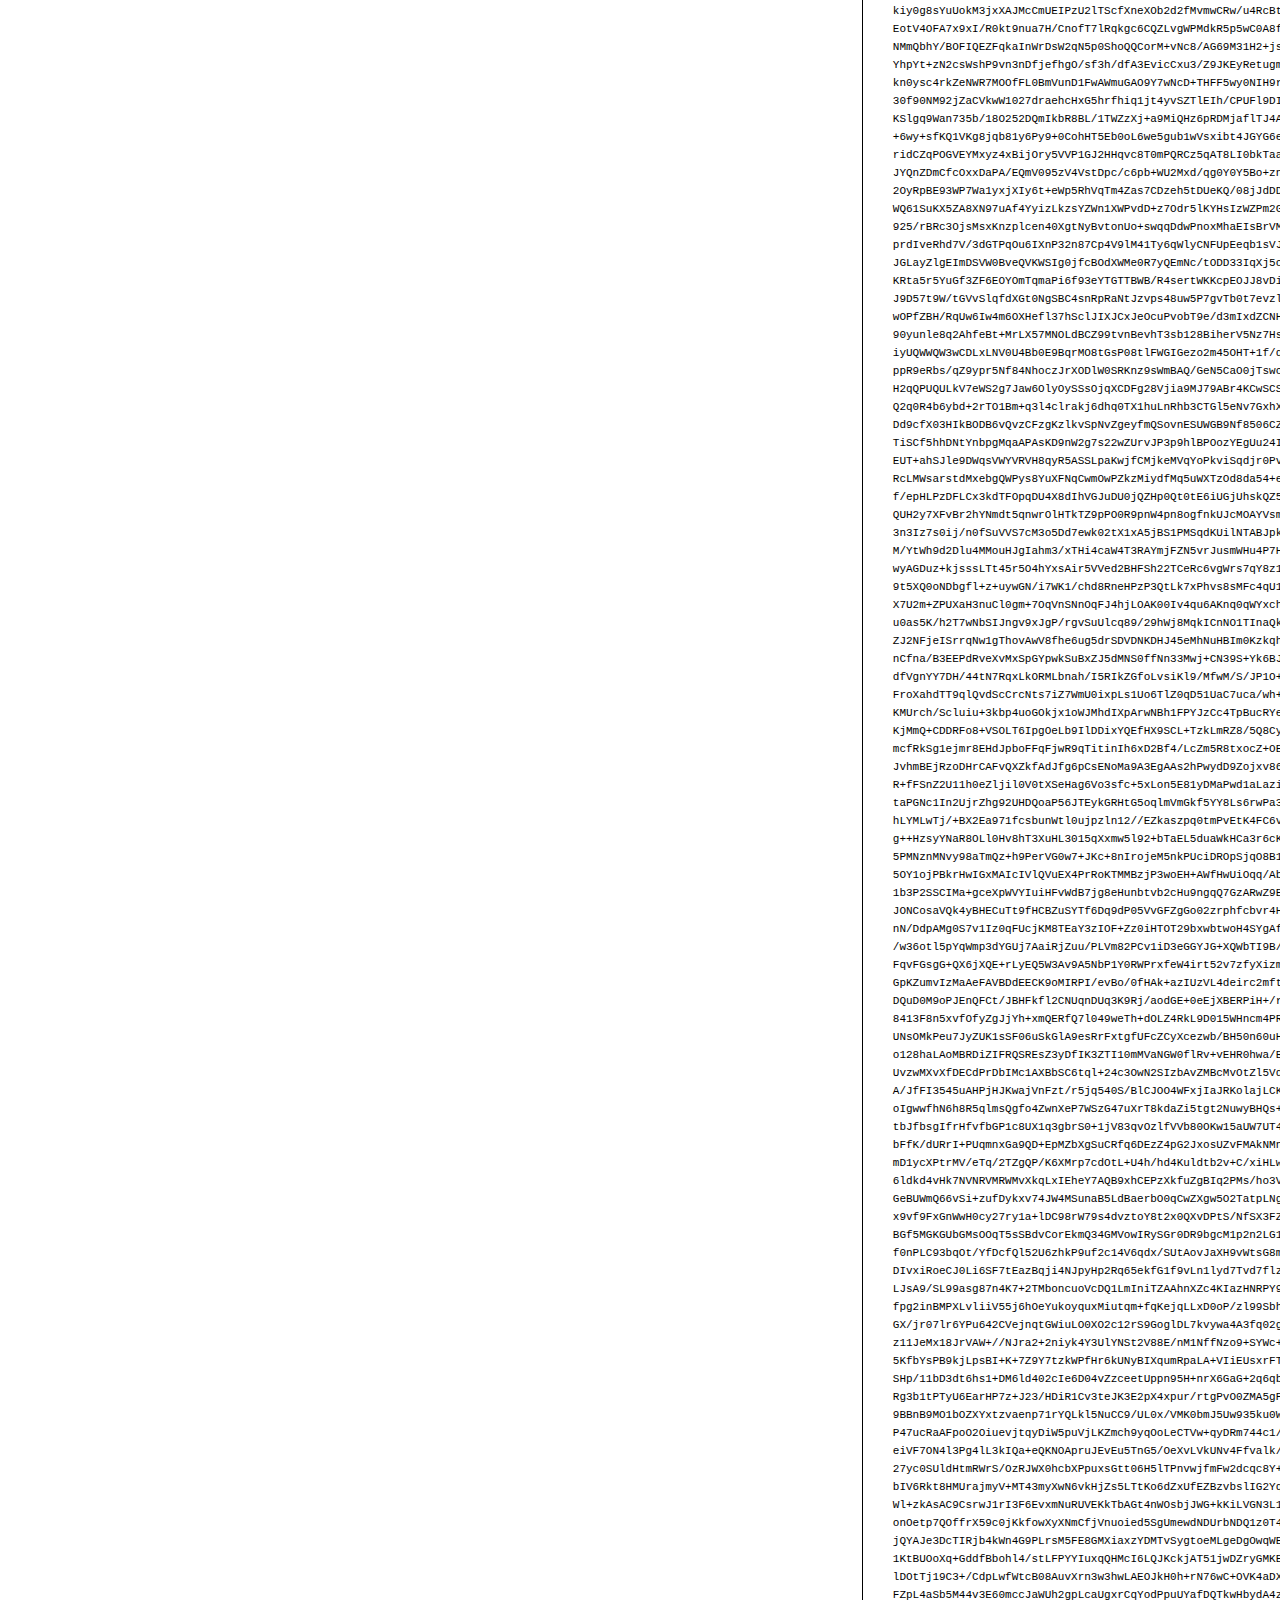
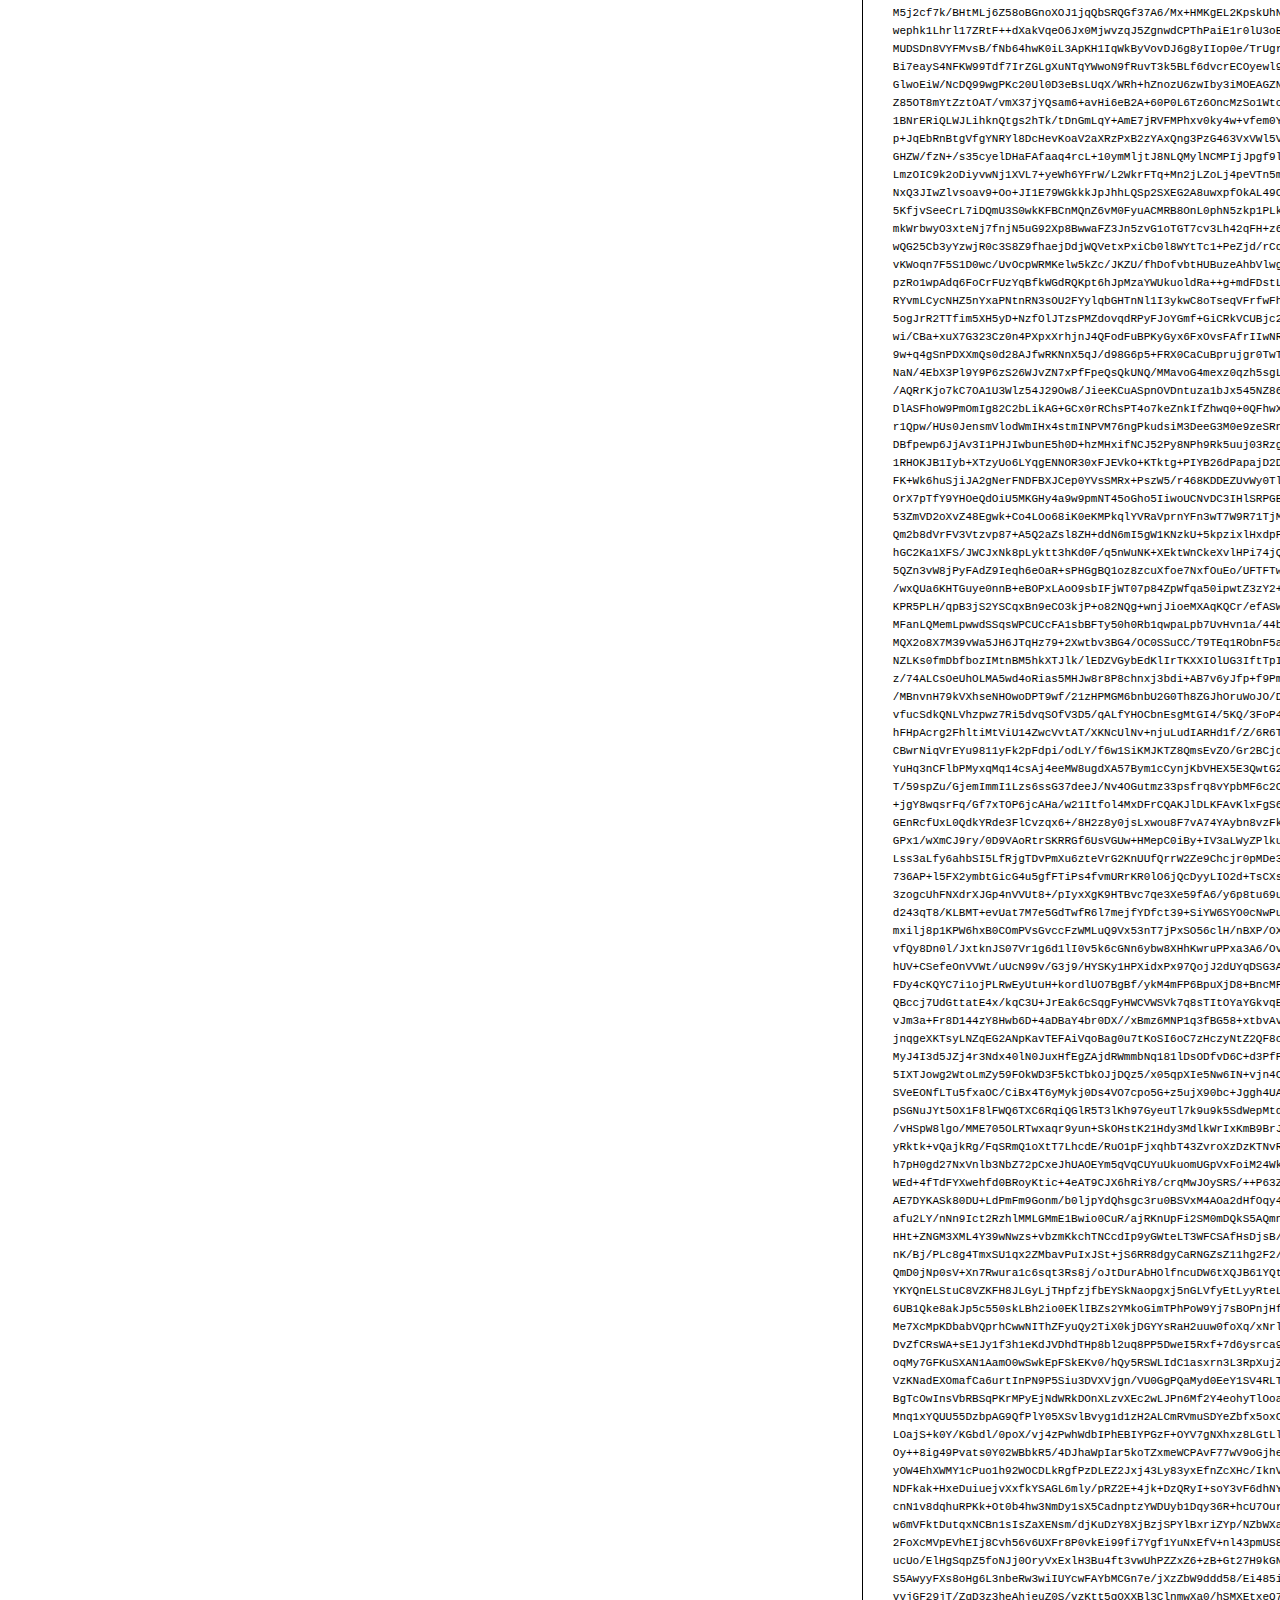
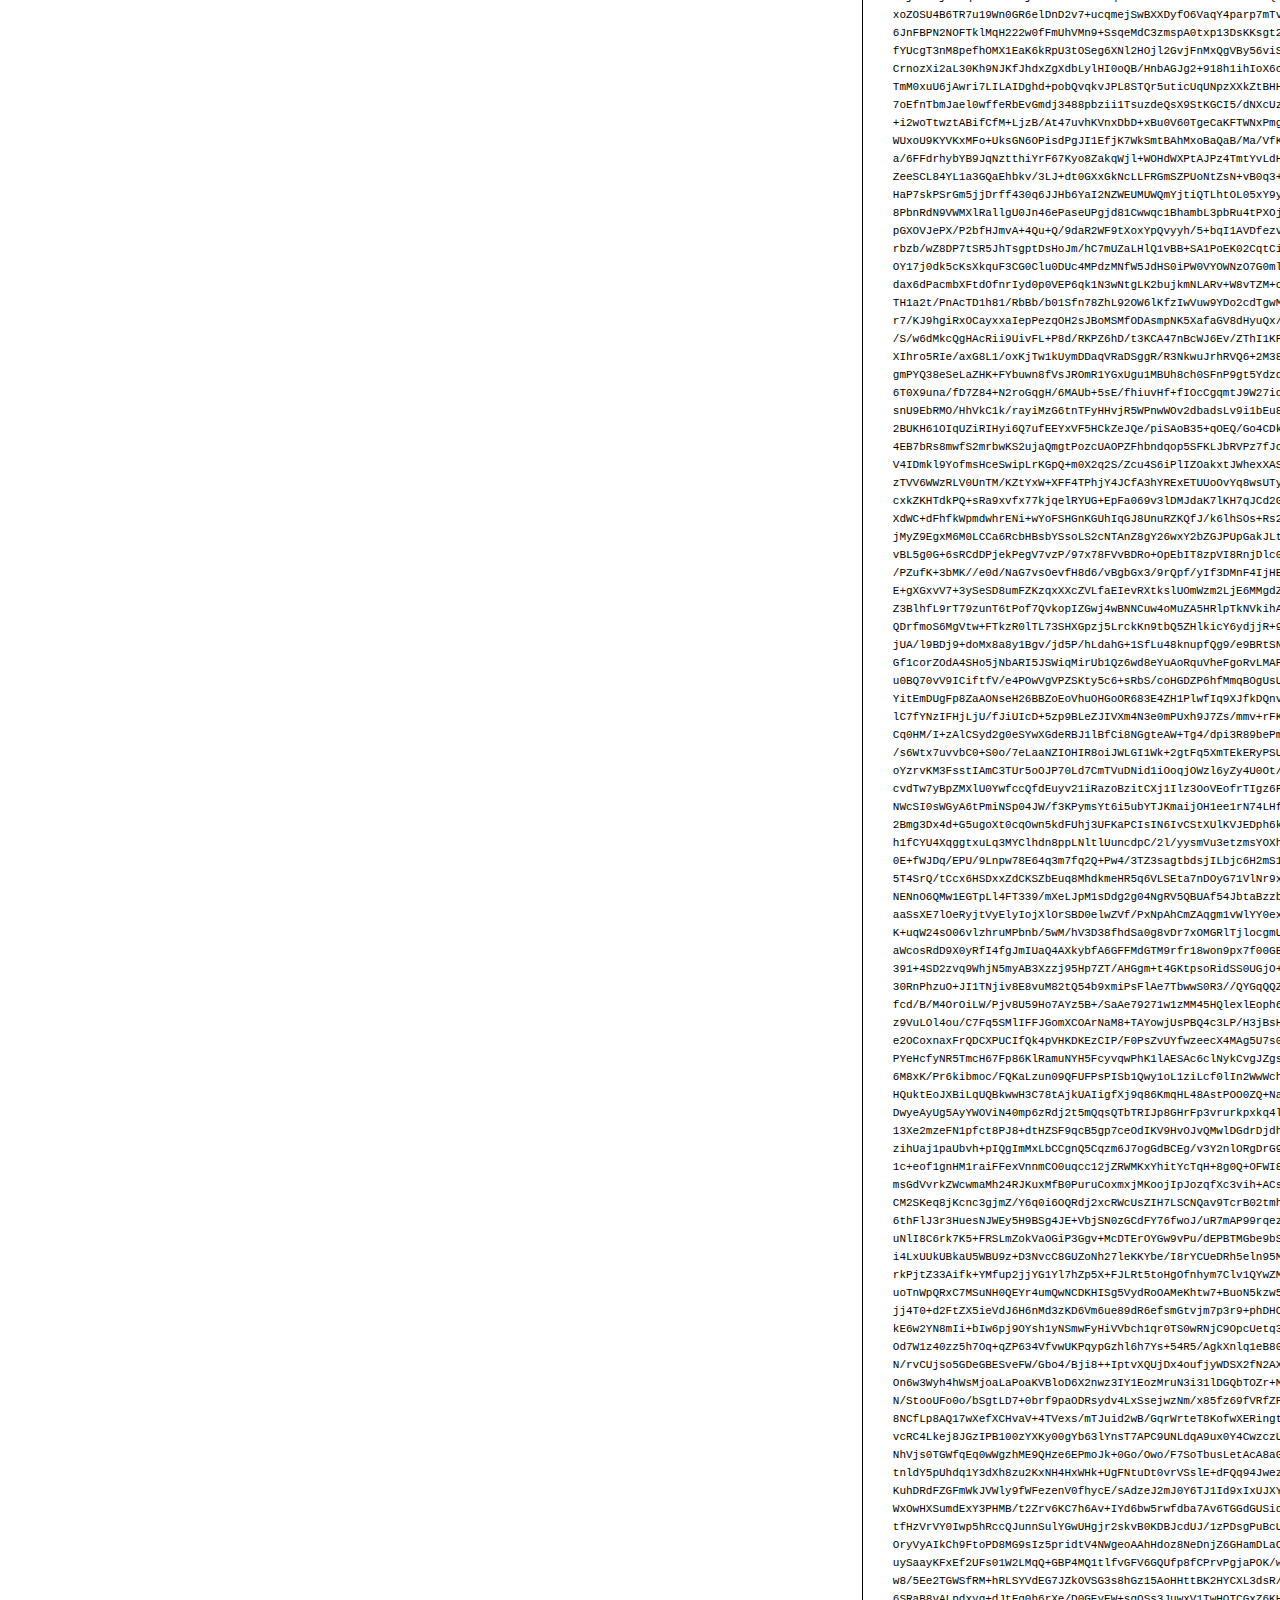
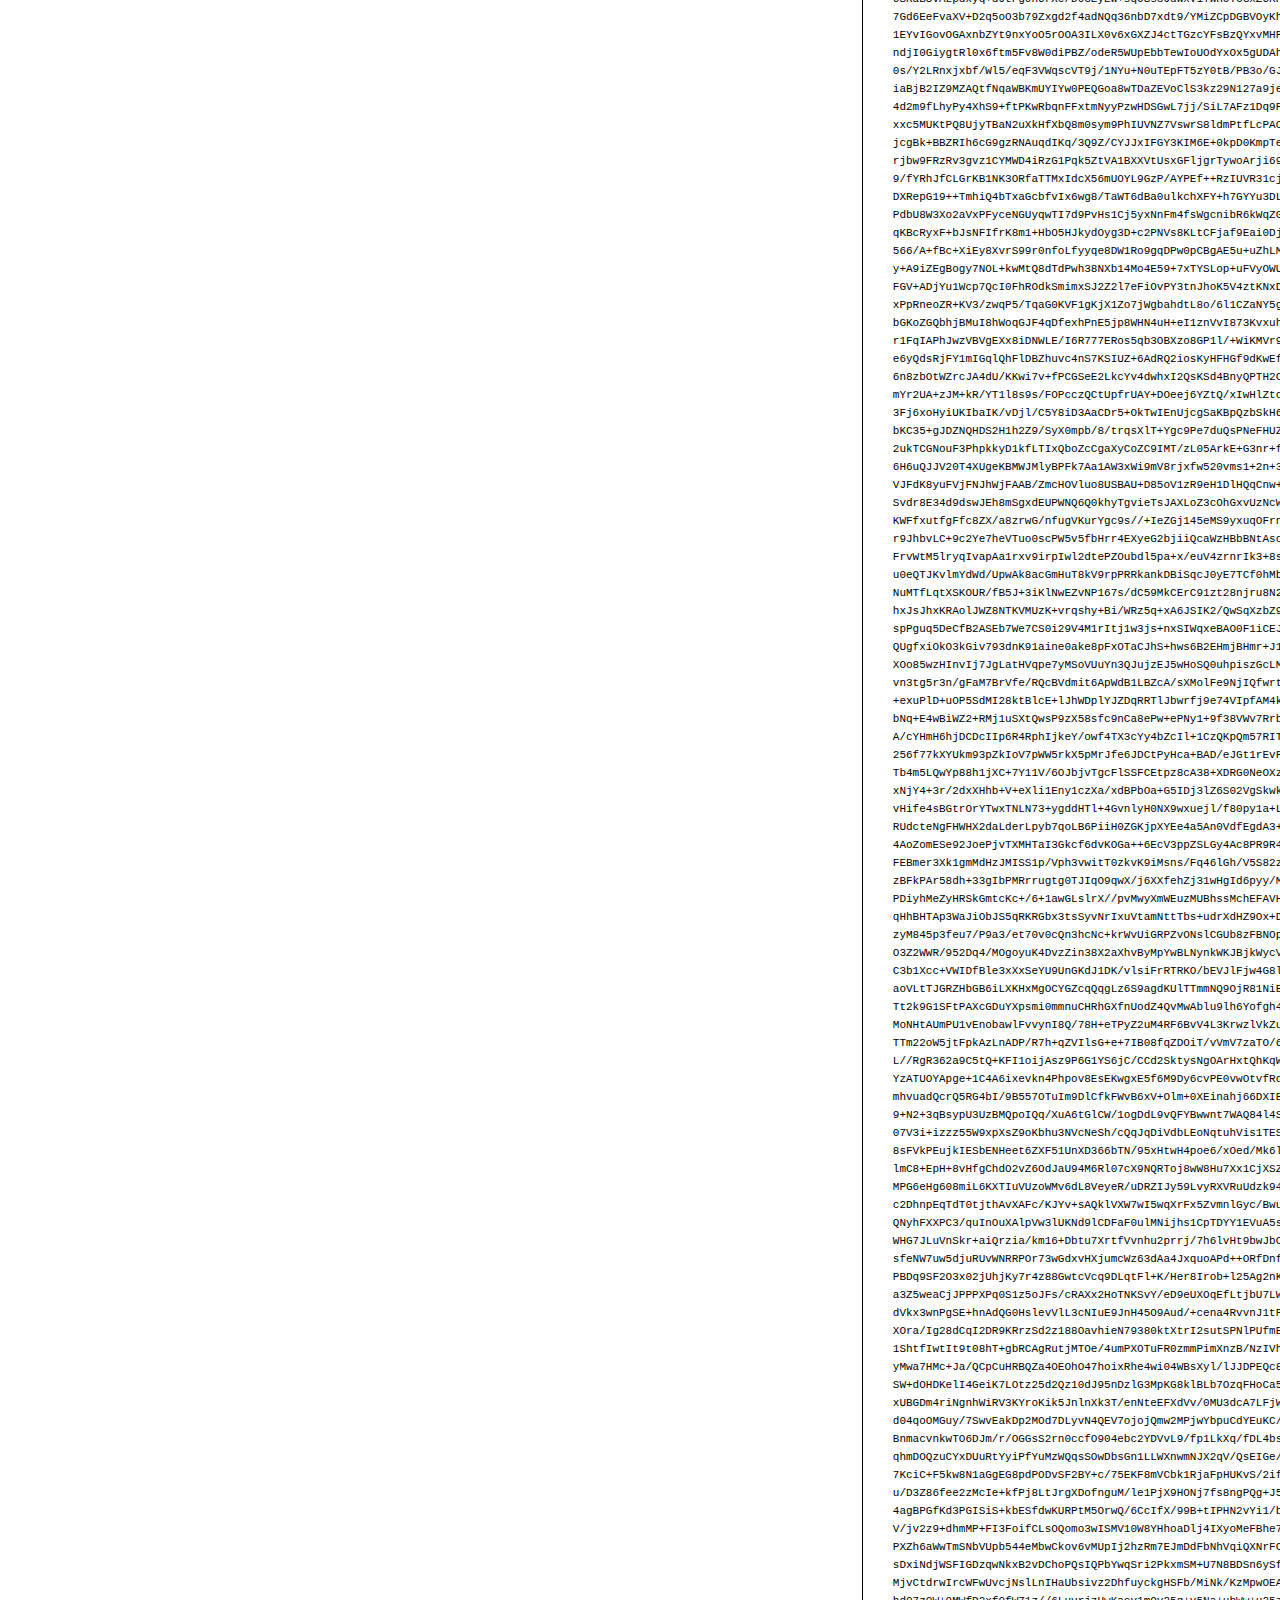
<file: project_yoga/fonts/OpenSans-Italic/preview.html>
<!DOCTYPE html>
<html>
<head>
<title>
OpenSans-Italic
 - Web font preview
</title>
<style type='text/css'>

@font-face {
  font-family: 'OpenSans-Italic';
  src: url('OpenSans-Italic.eot') format('embedded-opentype');
  font-weight: normal;
  font-style: normal;
}

@font-face {
  font-family: 'OpenSans-Italic';
  src:  url([data-uri]) format('woff'), url('OpenSans-Italic.ttf')  format('truetype'), url('OpenSans-Italic.svg#OpenSans-Italic') format('svg');
  font-weight: normal;
  font-style: normal;
}



body { font-family: 'OpenSans-Italic' !important; }
h1, h2, h3, h4 { font-weight: normal; }
.reg { color:black; background:white; }
.inverse { color:white; background:black; }
div { padding: 10px 15px; }
.right { background:white; width:30%; float: right; font-family: sans-serif; border: 1px solid black; border-width: 0 0 1px 1px;}
</style>
</head>
<body>
<div class='right'>
<h3>How to Install</h3>
<h4>Step 1</h4>
<div>
Upload contents of the zip file to your web server's public directory. For example:
<code>www.yourdomain.com/css/webfont/</code>
</div>
<h4>Step 2</h4>
<div>
Add contents of
<code>styles.css</code>
to your site's style sheet.
</div>
<h4>Step 3</h4>
<div>
Make sure you adjust the paths in code from
<code>styles.css</code>
to reflect the relative path on your server.
</div>
<div>
For this example you need to prepend
<code>/css/webfont/</code>
to all
<code>src url</code>
definitions. Like this:
</div>
<div>
<code style='font-size:11px;'>@font-face {
  font-family: 'OpenSans-Italic';
  src: url('/css/webfont/OpenSans-Italic.eot') format('embedded-opentype');
  font-weight: normal;
  font-style: normal;
}

@font-face {
  font-family: 'OpenSans-Italic';
  src:  url([data-uri]) format('woff'), url('/css/webfont/OpenSans-Italic.ttf')  format('truetype'), url('/css/webfont/OpenSans-Italic.svg#OpenSans-Italic') format('svg');
  font-weight: normal;
  font-style: normal;
}</code>
</div>
</div>
<div class='reg'>
<h1>
H1
OpenSans-Italic
</h1>
<h2>
H2
Donec lacinia, felis nec sagittis feugiat
</h2>
<h3>
H3
Sed ullamcorper tincidunt libero, sed tempus sem rhoncus non.
</h3>
<h4>
H4
Etiam in nulla eros, quis laoreet orci. Morbi ullamcorper tempor nunc sed ullamcorper.
</h4>
<div>
DEFAULT
In hac habitasse platea dictumst. Sed hendrerit scelerisque pellentesque. Suspendisse id eros quis sem tristique varius sed eget velit. Phasellus pellentesque ipsum non quam vulputate euismod. Nullam eget viverra lorem. Ut eu tortor metus. Mauris eget quam nulla, eu suscipit magna. Nullam vitae lectus quam, a consequat tortor. Ut sed arcu arcu. Aliquam aliquet lacinia lorem, id tristique nunc pulvinar eget.
</div>
<div>
SMALL
<small>
Proin volutpat, magna at vehicula blandit, massa lectus aliquam dolor, ut porta magna odio eu nunc. Nam nisi diam, commodo vitae hendrerit non, consequat sed est. Proin fringilla, nunc non vulputate hendrerit, turpis purus vestibulum diam, a venenatis nunc lectus nec quam. Quisque euismod fermentum mauris, at accumsan mi pulvinar in. Fusce libero lectus, fringilla non congue vel, cursus nec metus. Nunc ac ante quam.
</small>
</div>
<div>
BIG
<big>
Curabitur auctor orci vel felis sodales porttitor. Aenean non neque auctor tellus suscipit vulputate ut quis nunc. Integer tellus purus, venenatis a cursus nec, vestibulum eget turpis. Nulla pulvinar dictum elit, vulputate sodales nunc laoreet eget. Aliquam vitae urna ac risus scelerisque iaculis.
</big>
</div>

</div>
<div class='inverse'>
<h1>
H1
OpenSans-Italic
</h1>
<h2>
H2
Donec lacinia, felis nec sagittis feugiat
</h2>
<h3>
H3
Sed ullamcorper tincidunt libero, sed tempus sem rhoncus non.
</h3>
<h4>
H4
Etiam in nulla eros, quis laoreet orci. Morbi ullamcorper tempor nunc sed ullamcorper.
</h4>
<div>
DEFAULT
In hac habitasse platea dictumst. Sed hendrerit scelerisque pellentesque. Suspendisse id eros quis sem tristique varius sed eget velit. Phasellus pellentesque ipsum non quam vulputate euismod. Nullam eget viverra lorem. Ut eu tortor metus. Mauris eget quam nulla, eu suscipit magna. Nullam vitae lectus quam, a consequat tortor. Ut sed arcu arcu. Aliquam aliquet lacinia lorem, id tristique nunc pulvinar eget.
</div>
<div>
SMALL
<small>
Proin volutpat, magna at vehicula blandit, massa lectus aliquam dolor, ut porta magna odio eu nunc. Nam nisi diam, commodo vitae hendrerit non, consequat sed est. Proin fringilla, nunc non vulputate hendrerit, turpis purus vestibulum diam, a venenatis nunc lectus nec quam. Quisque euismod fermentum mauris, at accumsan mi pulvinar in. Fusce libero lectus, fringilla non congue vel, cursus nec metus. Nunc ac ante quam.
</small>
</div>
<div>
BIG
<big>
Curabitur auctor orci vel felis sodales porttitor. Aenean non neque auctor tellus suscipit vulputate ut quis nunc. Integer tellus purus, venenatis a cursus nec, vestibulum eget turpis. Nulla pulvinar dictum elit, vulputate sodales nunc laoreet eget. Aliquam vitae urna ac risus scelerisque iaculis.
</big>
</div>

</div>
</body>
</html>
</file>
